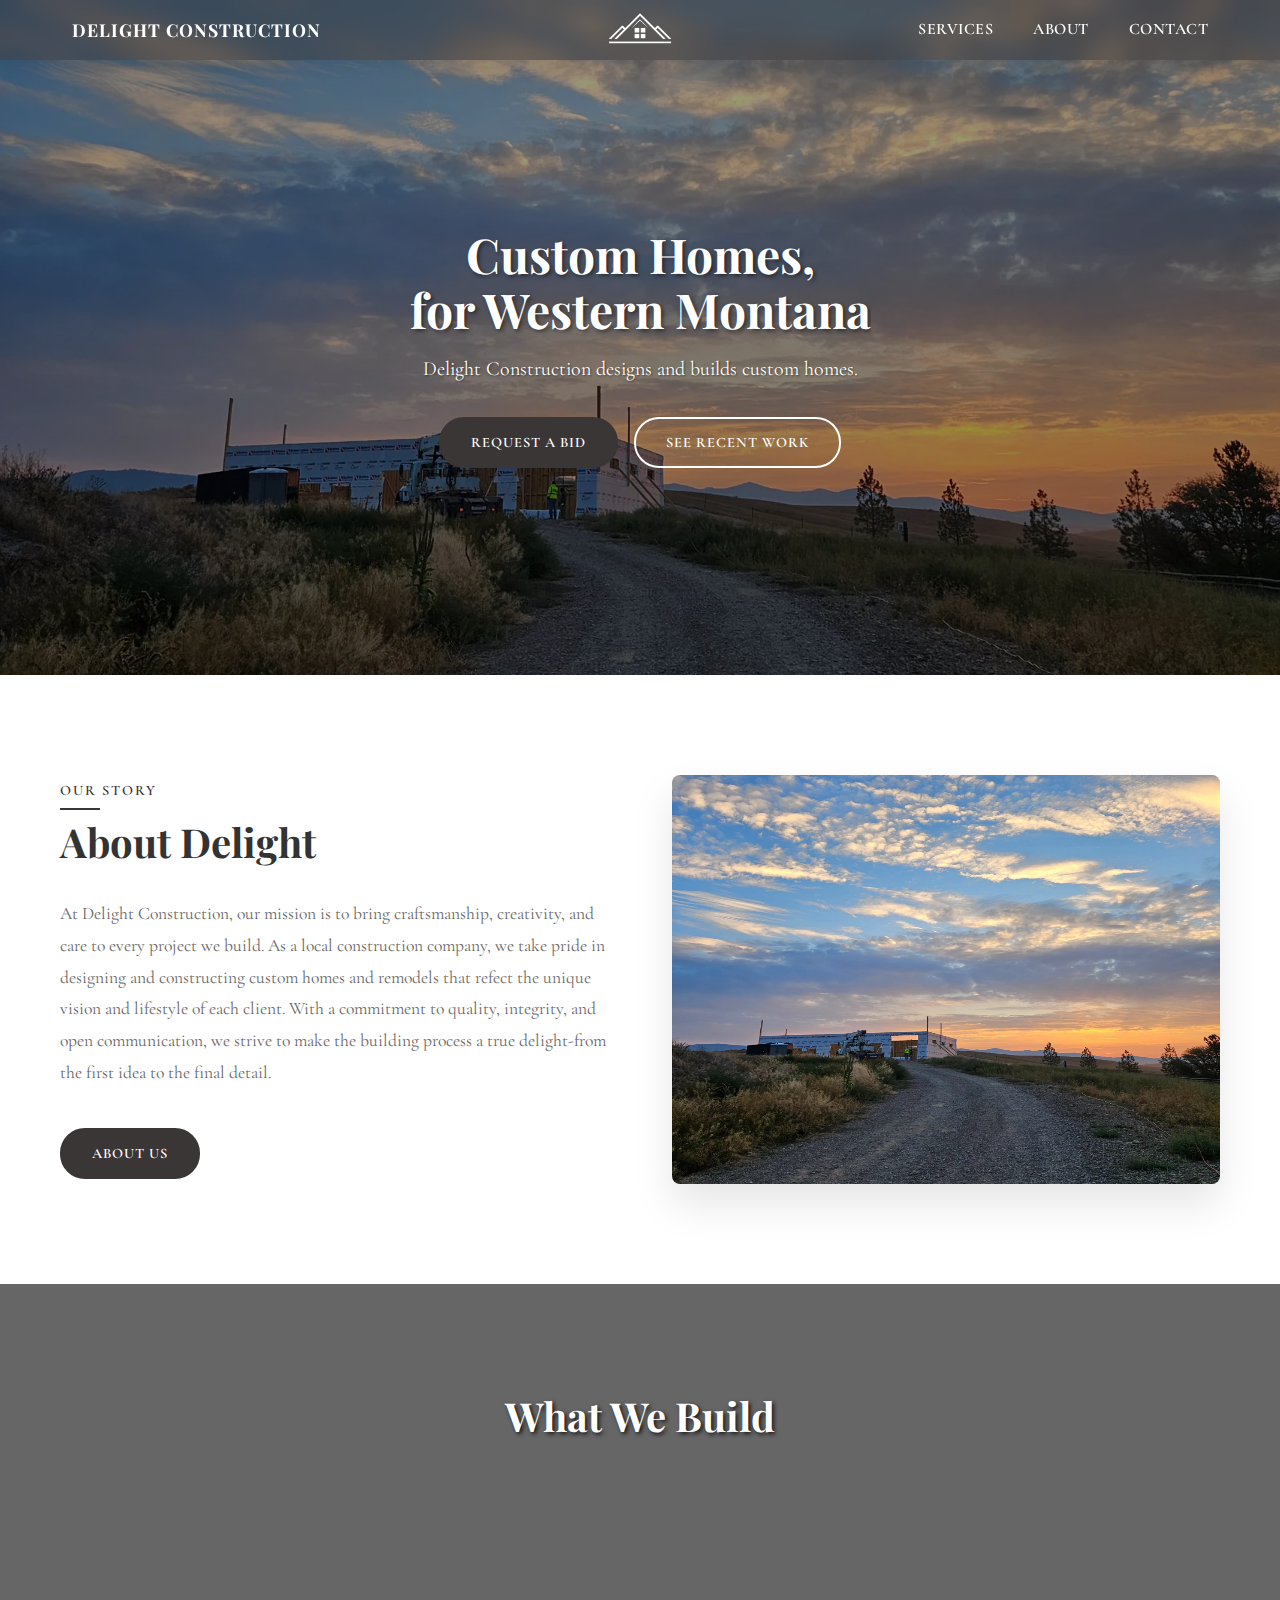
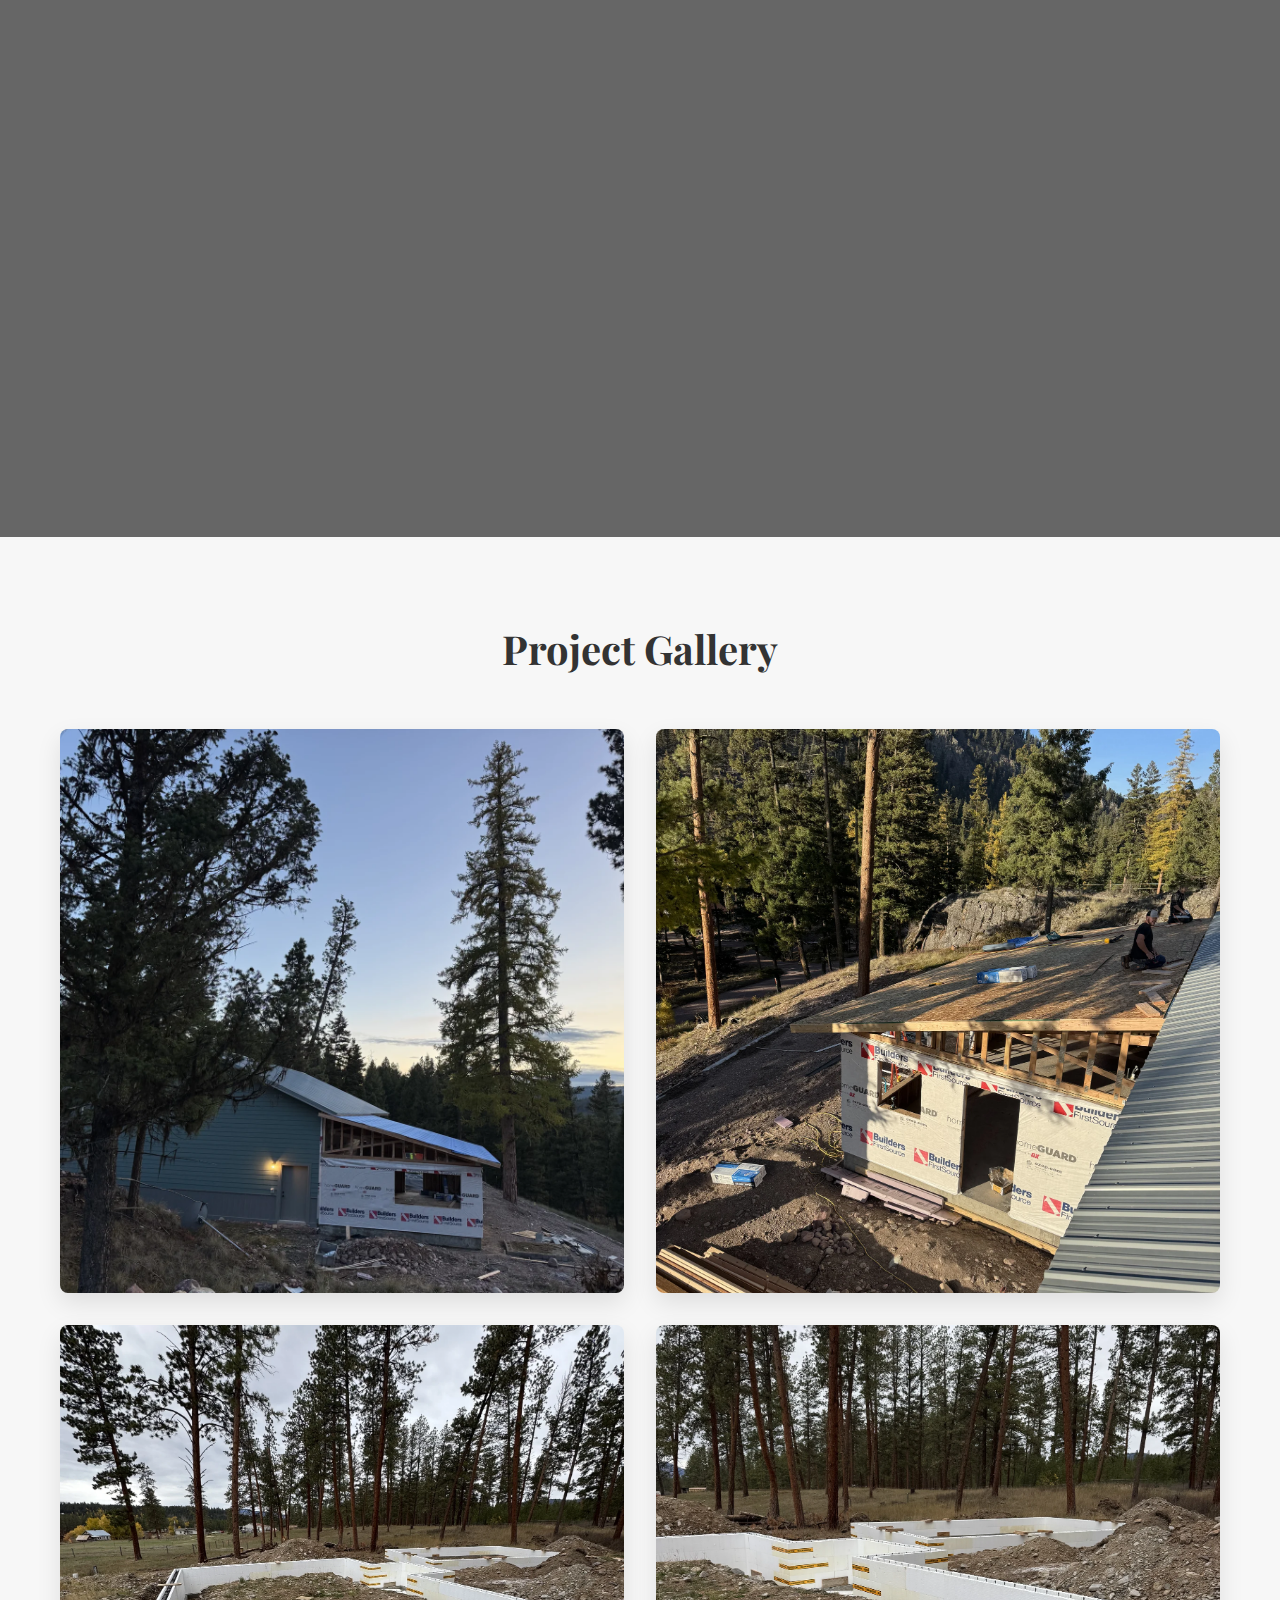
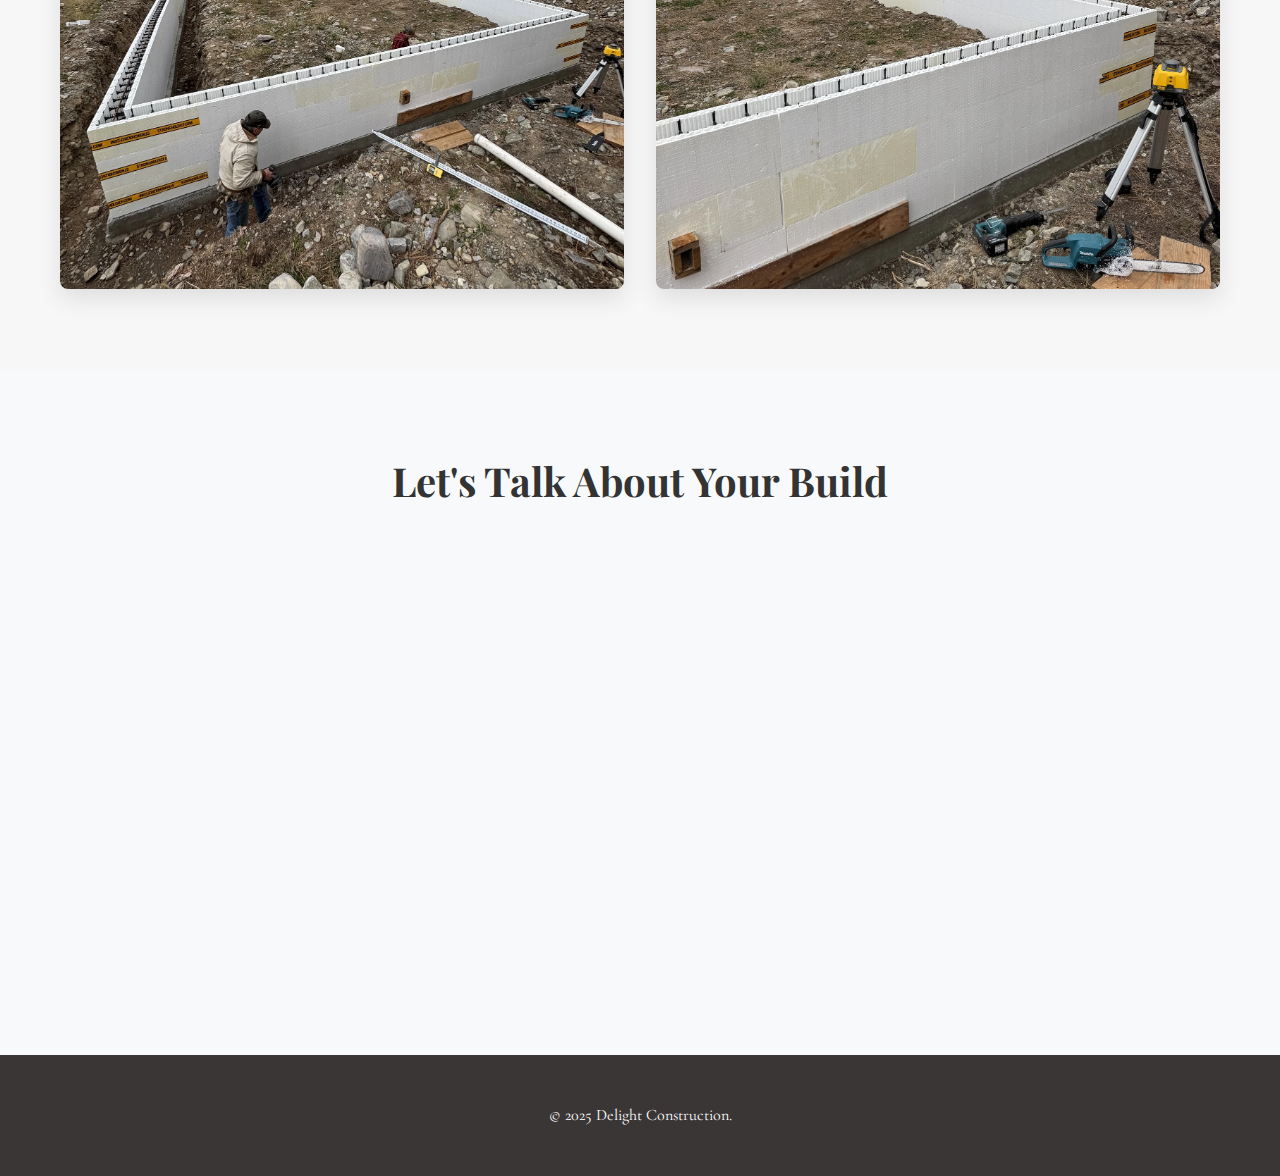
<file: index.html>
<!DOCTYPE html>
<html lang="en">
<head>
    <meta charset="UTF-8">
    <meta name="viewport" content="width=device-width, initial-scale=1.0">
    <title>Custom Home Builder in Missoula & Western Montana | Delight Construction</title>
    <meta name="description" content="Licensed, insured, and owner‑operated. We build custom homes and premium remodels in Missoula, Seeley Lake and Western MT. Request a bid today.">
    <link rel="stylesheet" href="styles.css">
    <link href="https://fonts.googleapis.com/css2?family=Playfair+Display:wght@400;500;600;700;800&family=Cormorant+Garamond:wght@300;400;500;600;700&display=swap" rel="stylesheet">
</head>
<body>
    <!-- Header -->
    <header class="header">
        <nav class="nav">
            <div class="nav-container">
                <div class="nav-left">
                    <span class="brand-text">Delight Construction</span>
                </div>
                <div class="logo">
                    <img src="images/DelightLogo.png" alt="Delight Construction Logo">
                </div>
                <ul class="nav-menu">
                    <li class="nav-item">
                        <a href="#services" class="nav-link">Services</a>
                    </li>
                    <li class="nav-item">
                        <a href="#about" class="nav-link">About</a>
                    </li>
                    <li class="nav-item">
                        <a href="#contact" class="nav-link">Contact</a>
                    </li>
                </ul>
                <div class="hamburger">
                    <span class="bar"></span>
                    <span class="bar"></span>
                    <span class="bar"></span>
                </div>
            </div>
        </nav>
    </header>

    <!-- Hero Section -->
    <section class="hero">
        <div class="hero-content">
            <h1 class="hero-title">Custom Homes,<br>for Western Montana</h1>
            <p class="hero-subtitle">Delight Construction designs and builds custom homes.</p>
            <div class="hero-buttons">
                <a href="#contact" class="btn btn-primary">Request a Bid</a>
                <a href="#services" class="btn btn-secondary">See Recent Work</a>
            </div>
        </div>
    </section>

    <!-- About Section -->
    <section id="about" class="about">
        <div class="container">
            <div class="about-content">
                <div class="about-text">
                    <span class="section-subtitle">OUR STORY</span>
                    <h2 class="section-title">About Delight</h2>
                    <p>At Delight Construction, our mission is to bring craftsmanship, creativity, and care to every project we build. As a local construction company, we take pride in designing and constructing custom homes and remodels that refect the unique vision and lifestyle of each client. With a commitment to quality, integrity, and open communication, we strive to make the building process a true delight-from the first idea to the final detail.</p>
                    <a href="#contact" class="btn btn-primary">ABOUT US</a>
                </div>
        <div class="about-image">
            <picture>
                <source type="image/webp" srcset="images/hero-bg-768.webp 768w, images/hero-bg-1280.webp 1280w, images/hero-bg-1920.webp 1920w" sizes="(max-width: 768px) 100vw, (max-width: 1280px) 50vw, 600px">
                <img src="images/DelightBG.JPG" alt="Delight Construction Interior" loading="lazy" />
            </picture>
        </div>
            </div>
        </div>
    </section>

    <!-- Services Section -->
    <section id="services" class="services">
        <div class="container">
            <h2 class="section-title">What We Build</h2>
            <div class="services-grid">
                <div class="service-card">
                    <div class="service-header">
                        <span class="service-subtitle">Custom Homes</span>
                        <h3>MONTANA-READY BUILDS</h3>
                    </div>
                    <div class="service-content">
                        <p>From design to delivery, we build custom homes tailored to Montana's climate and your lifestyle. Licensed, insured, and owner-operated with transparent bids and schedule discipline for your peace of mind.</p>
                    </div>
                    <a href="#about" class="btn btn-dark">LEARN MORE</a>
                </div>
                <div class="service-card">
                    <div class="service-header">
                        <span class="service-subtitle">Premium Remodels</span>
                        <h3>LUXURY RENOVATIONS</h3>
                    </div>
                    <div class="service-content">
                        <p>Transform your existing home with our premium remodeling services. From kitchens and baths to whole-home renovations, we deliver high-end craftsmanship that enhances both beauty and functionality.</p>
                    </div>
                    <a href="#contact" class="btn btn-dark">LEARN MORE</a>
                </div>
                <div class="service-card">
                    <div class="service-header">
                        <span class="service-subtitle">Our Process</span>
                        <h3>PLAN → BUILD → DELIVER</h3>
                    </div>
                    <div class="service-content">
                        <p>From plan review to final walkthrough, we keep your project clear, documented, and on schedule. Owner onsite from foundation to finish ensures quality and accountability every step of the way.</p>
                    </div>
                    <a href="#contact" class="btn btn-dark">LEARN MORE</a>
                </div>
            </div>
        </div>
    </section>

    <!-- Gallery Section -->
    <section id="gallery" class="gallery">
        <div class="container">
            <h2 class="section-title">Project Gallery</h2>
            <div class="gallery-grid">
                <figure class="gallery-item">
                    <img src="images/gallery-2.webp" alt="Project Gallery 1" loading="lazy" />
                </figure>
                <figure class="gallery-item">
                    <img src="images/gallery-3.webp" alt="Project Gallery 2" loading="lazy" />
                </figure>
                <figure class="gallery-item">
                    <img src="images/gallery-4.webp" alt="Project Gallery 3" loading="lazy" />
                </figure>
                <figure class="gallery-item">
                    <img src="images/gallery-5.webp" alt="Project Gallery 4" loading="lazy" />
                </figure>
            </div>
        </div>
    </section>

    <!-- Contact Section -->
    <section id="contact" class="contact">
        <div class="container">
            <h2 class="section-title">Let's Talk About Your Build</h2>
            <div class="contact-content">
                <div class="contact-info">
                    <h3>Ready to Start Your Project?</h3>
                    <p>Contact us today for a site walk and detailed proposal. Licensed, insured, and ready to bring your Montana custom home vision to life.</p>
                    <div class="contact-details">
                        <div class="contact-item">
                            <strong>📞 Phone:</strong>
                            <span>(406) 317-3855</span>
                        </div>
                        <div class="contact-item">
                            <strong>✉️ Email:</strong>
                            <span>DelightConstructionllc@yahoo.com</span>
                        </div>
                        <!--
                        <div class="contact-item">
                            <strong>📍 Address:</strong>
                            <span>123 Construction Ave, Missoula, MT 59801</span>
                        </div>
                    -->
                    </div>
                </div>
                <form class="contact-form">
                    <div class="form-group">
                        <input type="text" name="name" placeholder="Your Name" required>
                    </div>
                    <div class="form-group">
                        <input type="email" name="email" placeholder="Your Email" required>
                    </div>
                    <div class="form-group">
                        <input type="tel" name="phone" placeholder="Your Phone">
                    </div>
                    <div class="form-group">
                        <textarea name="message" placeholder="Tell us about your project" rows="5" required></textarea>
                    </div>
                    <button type="submit" class="btn btn-primary">Request a Bid</button>
                </form>
            </div>
        </div>
    </section>

    <!-- Footer -->
    <footer class="footer">
        <div class="container">
            <p>&copy; 2025 Delight Construction.</p>
        </div>
    </footer>

    <script src="script.js"></script>
</body>
</html>
</file>
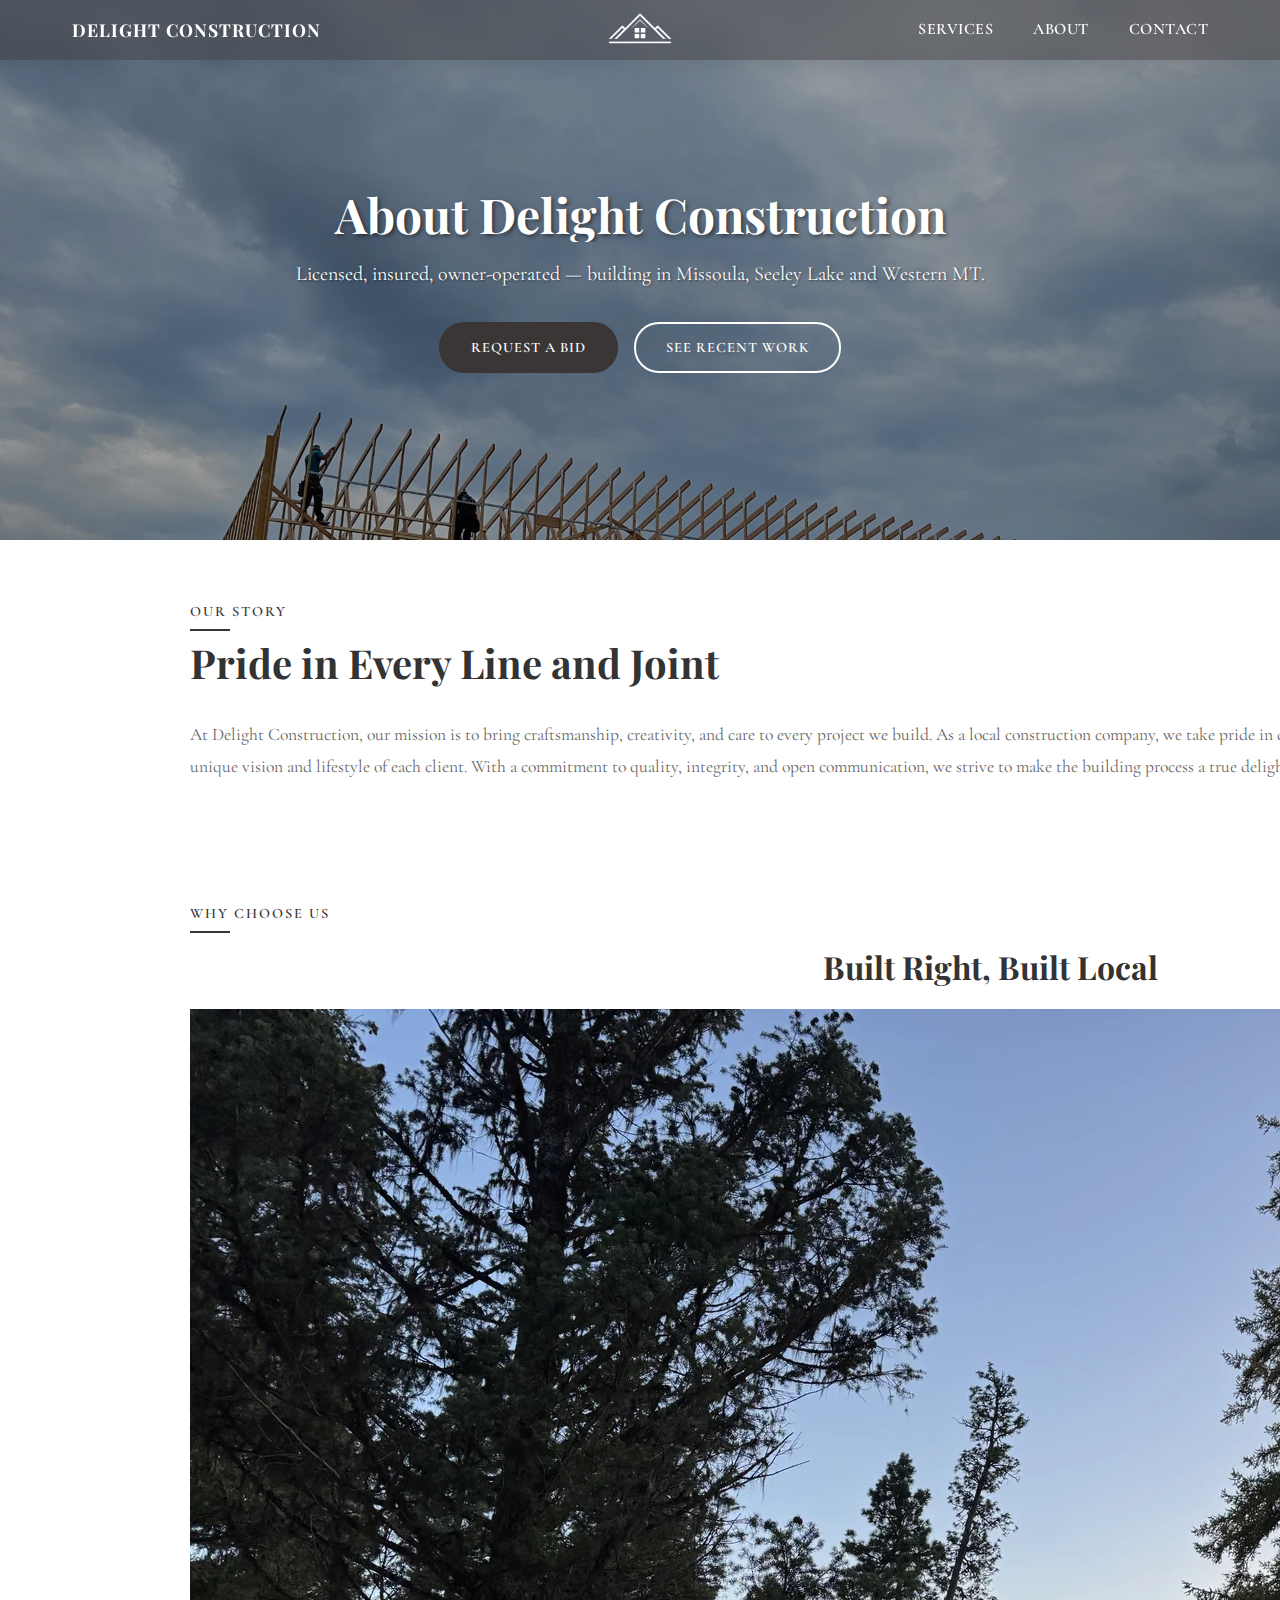
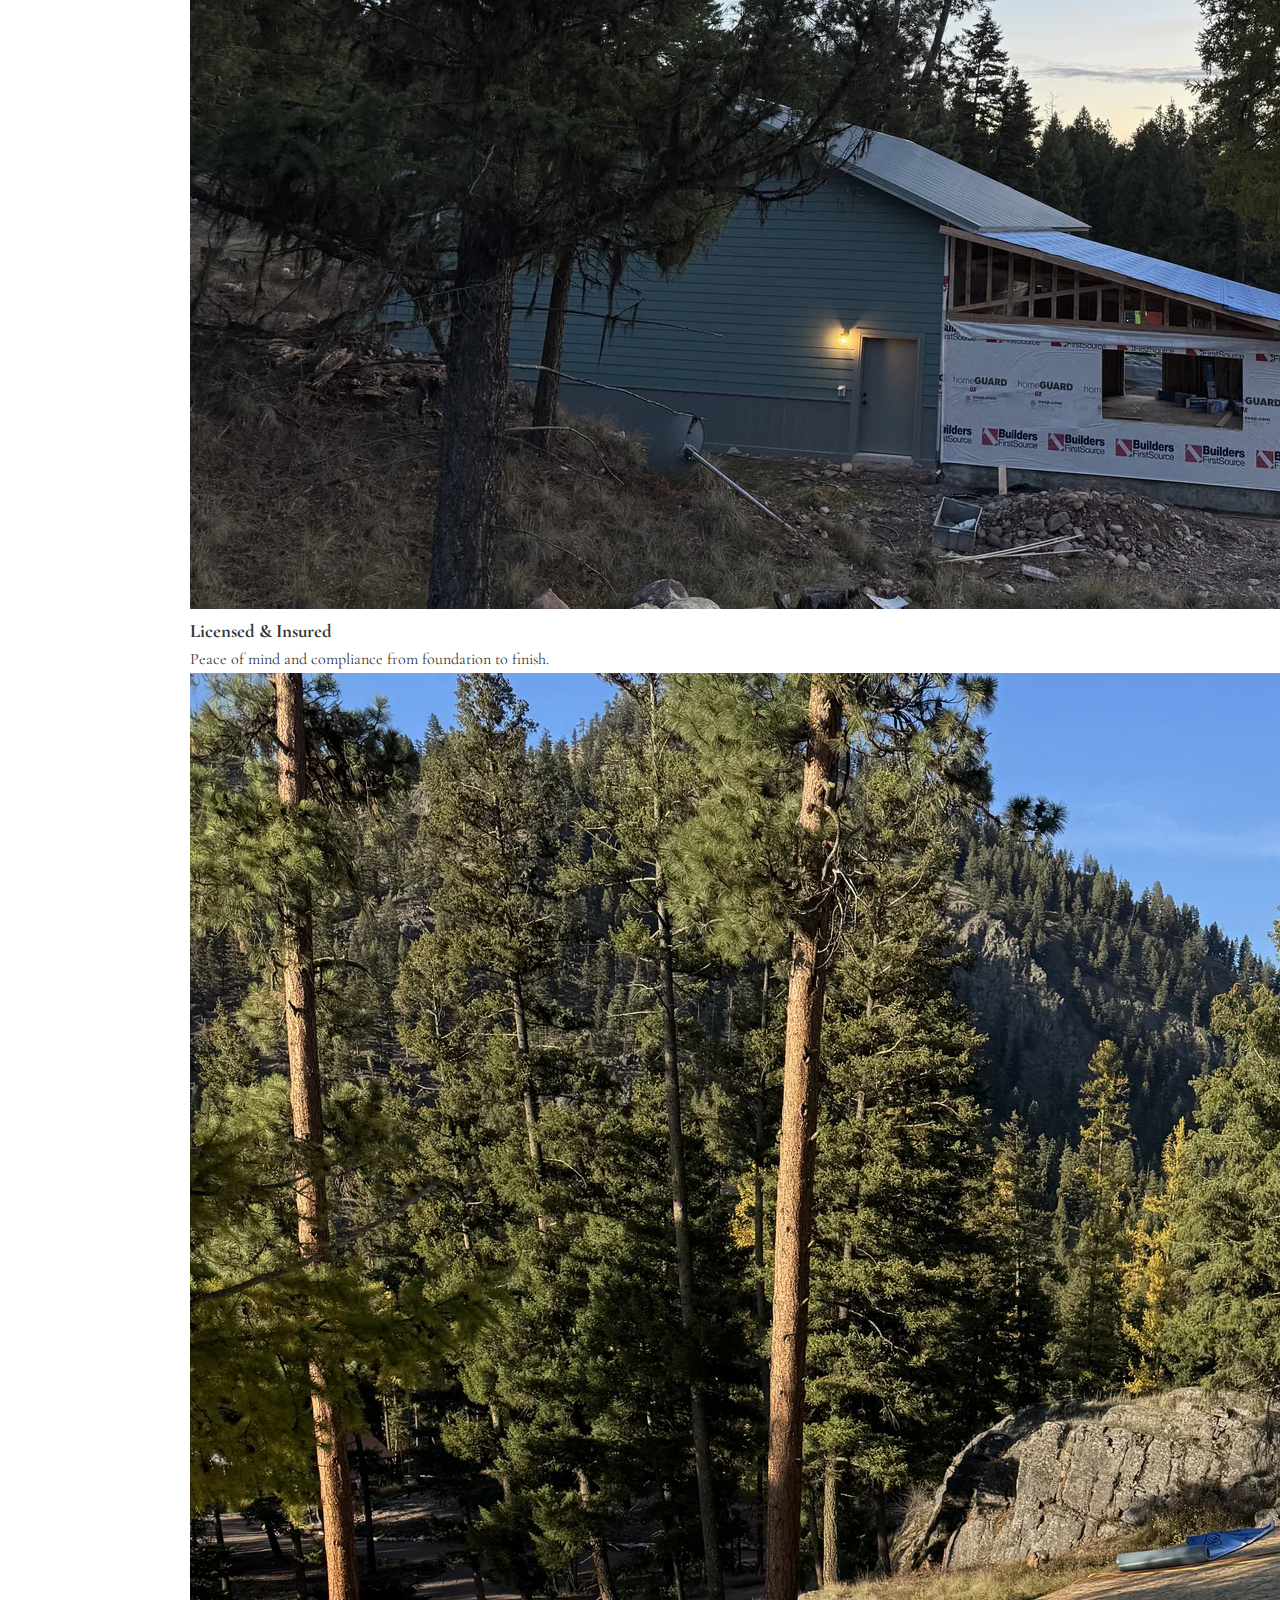
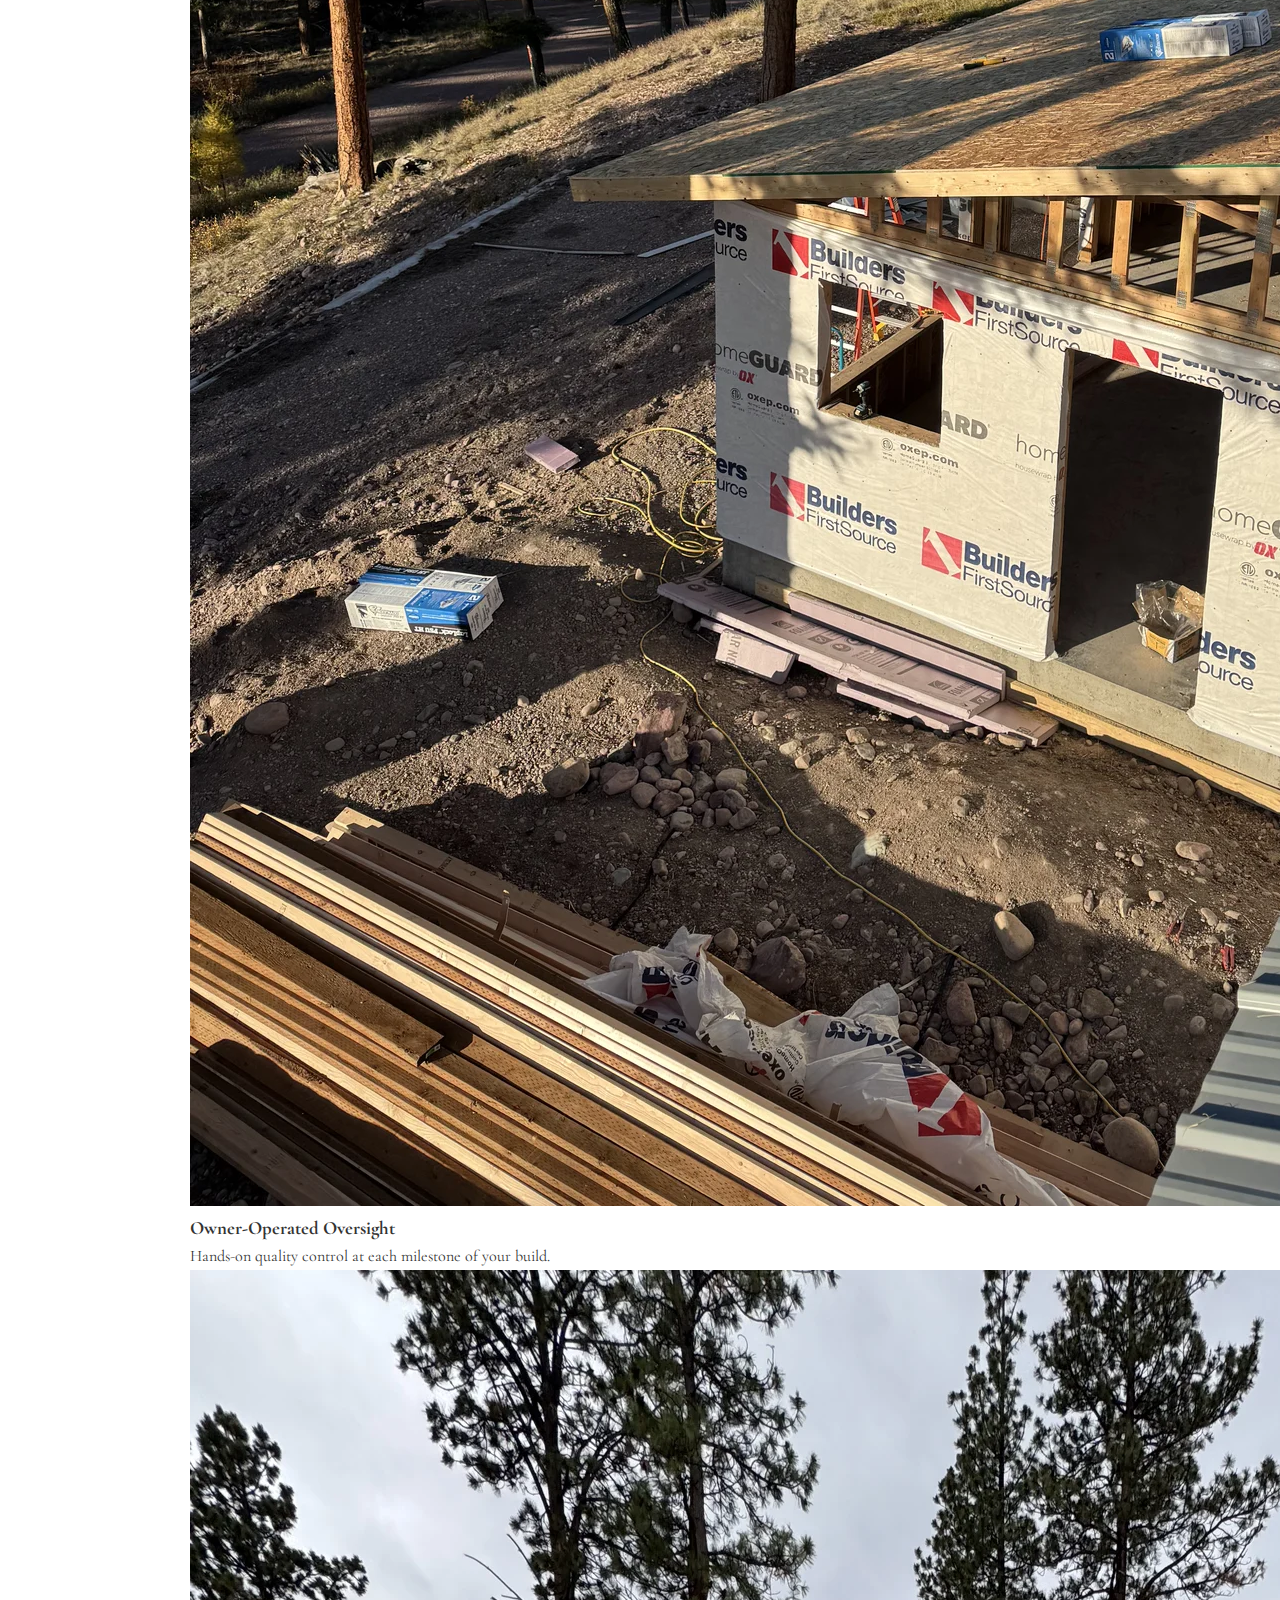
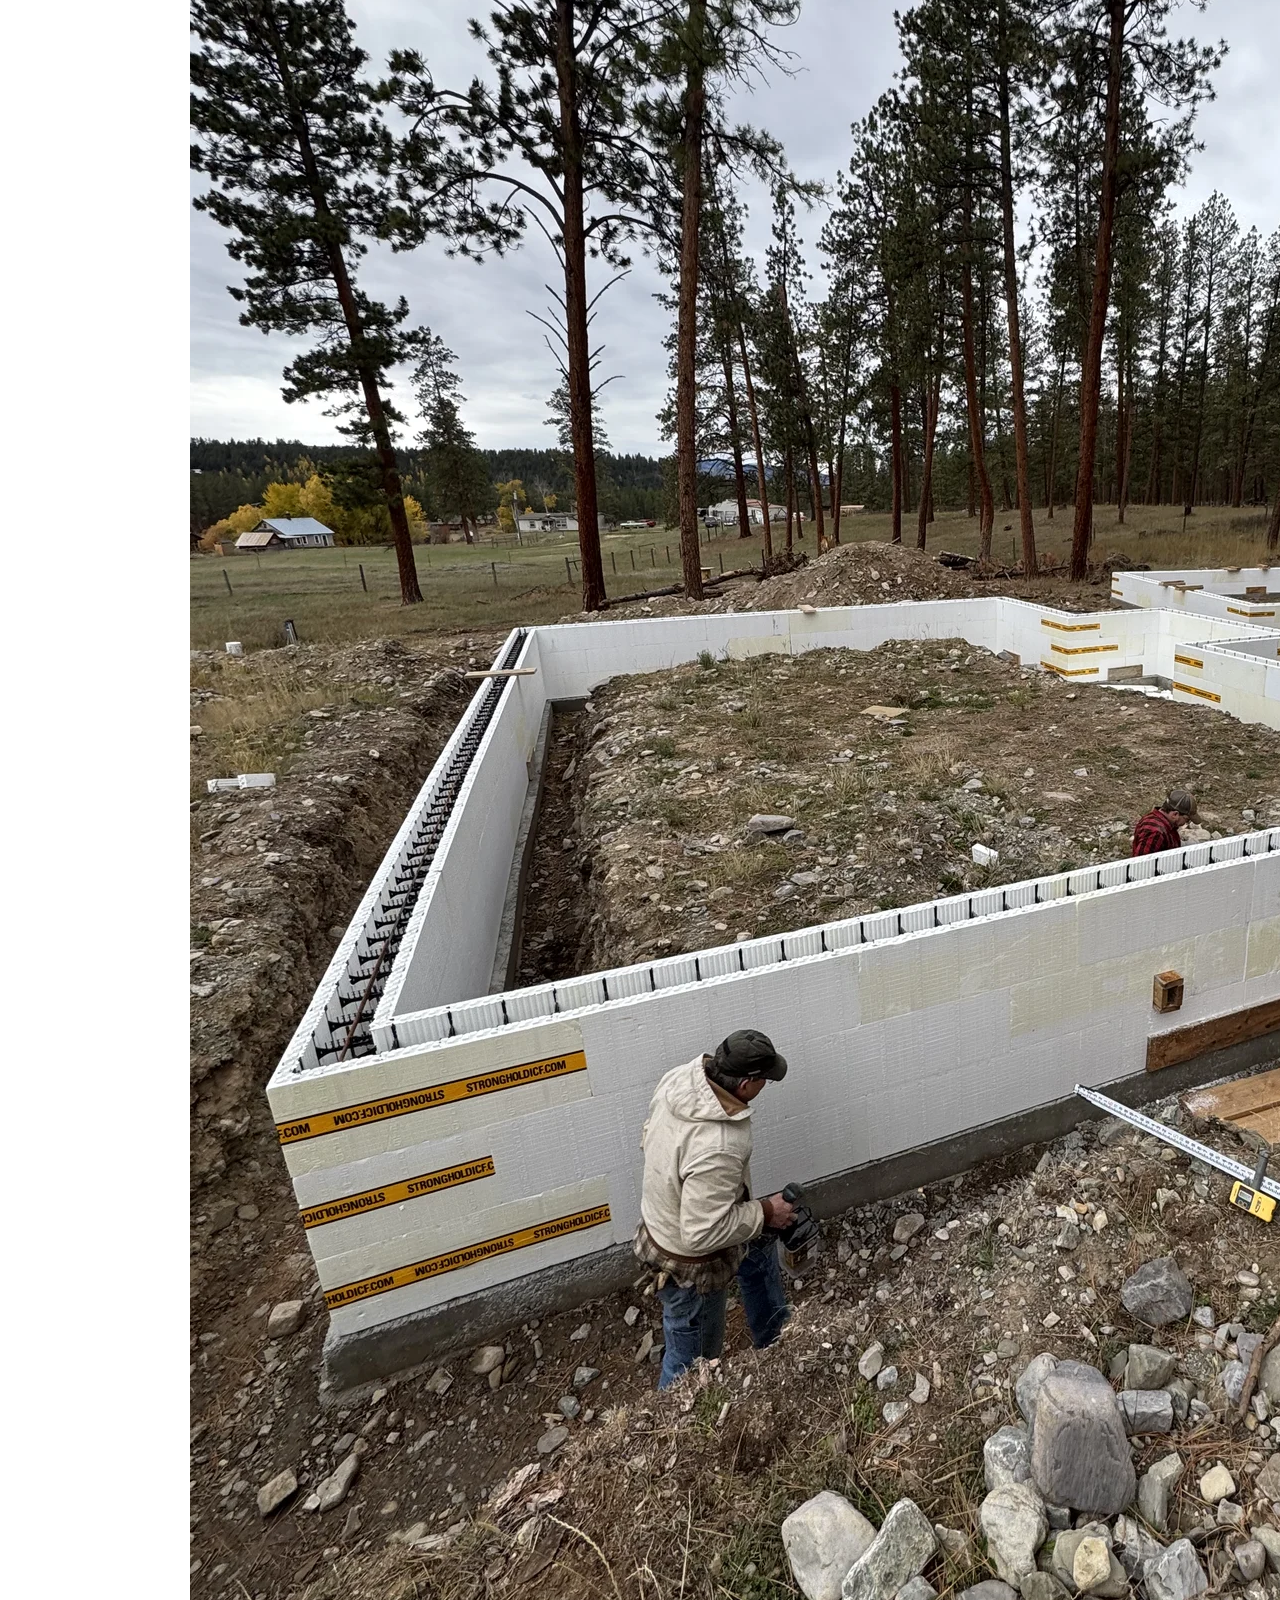
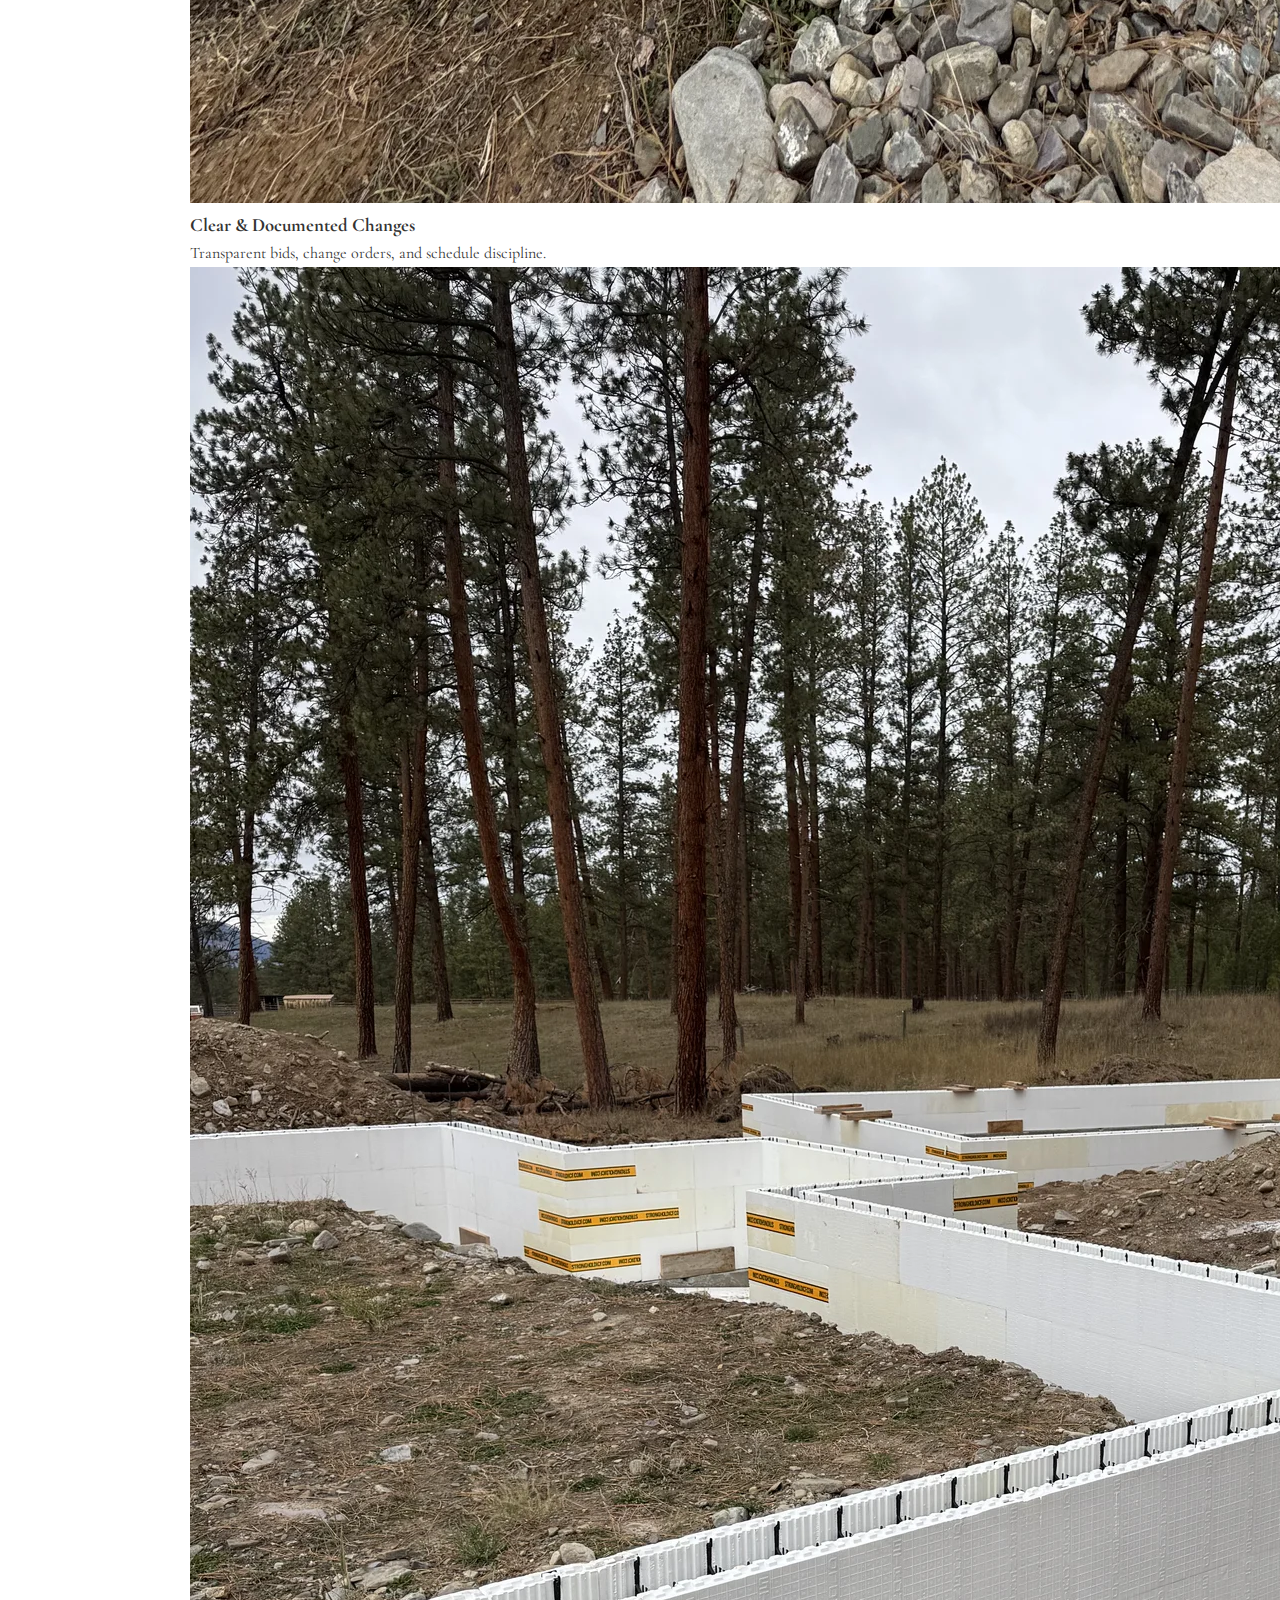
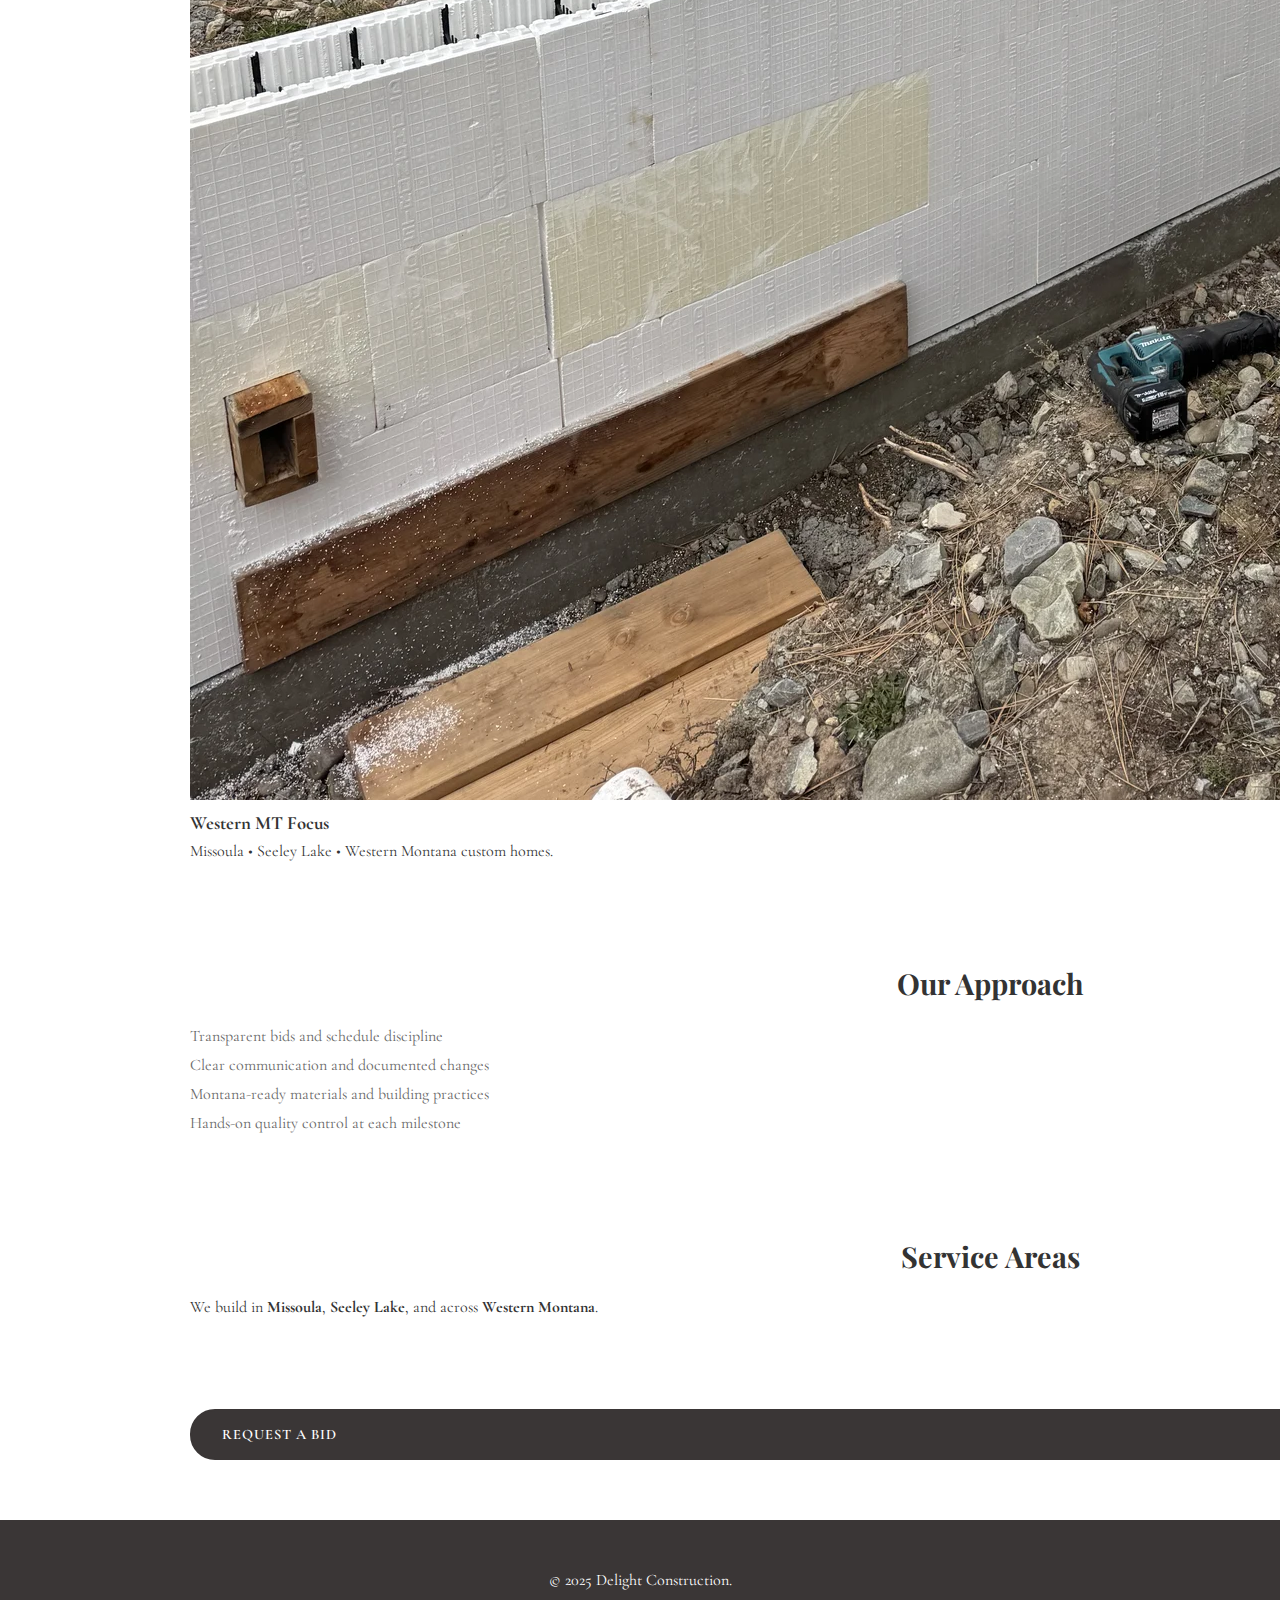
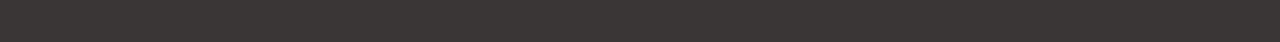
<file: about.html>
<!DOCTYPE html>
<html lang="en">
<head>
    <meta charset="UTF-8">
    <meta name="viewport" content="width=device-width, initial-scale=1.0">
    <title>About Delight Construction | Missoula Custom Home Builder</title>
    <meta name="description" content="Owner‑operated, licensed and insured. Building custom homes and premium remodels in Missoula, Seeley Lake and Western MT. Learn our story and approach.">
    <link rel="stylesheet" href="styles.css">
    <link href="https://fonts.googleapis.com/css2?family=Playfair+Display:wght@400;500;600;700;800&family=Cormorant+Garamond:wght@300;400;500;600;700&display=swap" rel="stylesheet">
</head>
<body>
    <header class="header">
        <nav class="nav">
            <div class="nav-container">
                <div class="nav-left">
                    <span class="brand-text">Delight Construction</span>
                </div>
                <a class="logo" href="index.html">
                    <img src="images/DelightLogo.png" alt="Delight Construction Logo">
                </a>
                <ul class="nav-menu">
                    <li class="nav-item"><a href="custom-homes.html" class="nav-link">Services</a></li>
                    <li class="nav-item"><a href="about.html" class="nav-link">About</a></li>
                    <li class="nav-item"><a href="index.html#contact" class="nav-link">Contact</a></li>
                </ul>
                <div class="hamburger">
                    <span class="bar"></span>
                    <span class="bar"></span>
                    <span class="bar"></span>
                </div>
            </div>
        </nav>
    </header>

    <section class="hero" style="height:60vh;background-image:linear-gradient(rgba(0,0,0,0.35), rgba(0,0,0,0.35)), url('images/services-bg-1920.webp');background-position:center;">
        <div class="hero-content">
            <h1 class="hero-title">About Delight Construction</h1>
            <p class="hero-subtitle">Licensed, insured, owner‑operated — building in Missoula, Seeley Lake and Western MT.</p>
            <div class="hero-buttons">
                <a href="index.html#contact" class="btn btn-primary">Request a Bid</a>
                <a href="index.html#gallery" class="btn btn-secondary">See Recent Work</a>
            </div>
        </div>
    </section>

    <section class="about" style="padding:60px 0;">
        <div class="container">
            <div class="about-content" style="grid-template-columns: 1fr; max-width: 900px;">
                <div class="about-text">
                    <span class="section-subtitle">OUR STORY</span>
                    <h2 class="section-title">Pride in Every Line and Joint</h2>
                    <p>At Delight Construction, our mission is to bring craftsmanship, creativity, and care to every project we build. As a local construction company, we take pride in designing and constructing custom homes and remodels that reflect the unique vision and lifestyle of each client. With a commitment to quality, integrity, and open communication, we strive to make the building process a true delight — from the first idea to the final detail.</p>
                </div>

                <div class="why-choose" style="margin-top:2rem;">
                    <span class="section-subtitle">WHY CHOOSE US</span>
                    <h3 class="section-title" style="font-size:2rem; margin-bottom:1rem;">Built Right, Built Local</h3>
                    <div class="feature-cards">
                        <article class="feature-card">
                            <div class="feature-image">
                                <img src="images/gallery-2.webp" alt="Licensed and insured builder" loading="lazy">
                            </div>
                            <div class="feature-body">
                                <h3>Licensed & Insured</h3>
                                <p>Peace of mind and compliance from foundation to finish.</p>
                            </div>
                        </article>
                        <article class="feature-card">
                            <div class="feature-image">
                                <img src="images/gallery-3.webp" alt="Owner-operated oversight and quality control" loading="lazy">
                            </div>
                            <div class="feature-body">
                                <h3>Owner‑Operated Oversight</h3>
                                <p>Hands‑on quality control at each milestone of your build.</p>
                            </div>
                        </article>
                        <article class="feature-card">
                            <div class="feature-image">
                                <img src="images/gallery-4.webp" alt="Clear communication and documented changes" loading="lazy">
                            </div>
                            <div class="feature-body">
                                <h3>Clear & Documented Changes</h3>
                                <p>Transparent bids, change orders, and schedule discipline.</p>
                            </div>
                        </article>
                        <article class="feature-card">
                            <div class="feature-image">
                                <img src="images/gallery-5.webp" alt="Missoula, Seeley Lake and Western Montana focus" loading="lazy">
                            </div>
                            <div class="feature-body">
                                <h3>Western MT Focus</h3>
                                <p>Missoula • Seeley Lake • Western Montana custom homes.</p>
                            </div>
                        </article>
                    </div>
                </div>

                <div style="margin-top:2rem;">
                    <h3 class="section-title" style="font-size:1.8rem; margin-bottom:1rem;">Our Approach</h3>
                    <ul style="list-style: none; padding: 0; line-height:1.8; color:#666;">
                        <li>Transparent bids and schedule discipline</li>
                        <li>Clear communication and documented changes</li>
                        <li>Montana‑ready materials and building practices</li>
                        <li>Hands‑on quality control at each milestone</li>
                    </ul>
                </div>

                <div style="margin-top:2rem;">
                    <h3 class="section-title" style="font-size:1.8rem; margin-bottom:1rem;">Service Areas</h3>
                    <p>We build in <strong>Missoula</strong>, <strong>Seeley Lake</strong>, and across <strong>Western Montana</strong>.</p>
                </div>

                <a href="index.html#contact" class="btn btn-primary" style="margin-top:1.5rem;">Request a Bid</a>
            </div>
        </div>
    </section>

    <footer class="footer">
        <div class="container">
            <p>&copy; 2025 Delight Construction.</p>
        </div>
    </footer>

    <script src="script.js"></script>

    <!-- Organization / LocalBusiness Schema -->
    <script type="application/ld+json">
    {
      "@context": "https://schema.org",
      "@type": "LocalBusiness",
      "name": "Delight Construction",
      "url": "",
      "telephone": "+1-406-317-3855",
      "address": {
        "@type": "PostalAddress",
        "addressLocality": "Missoula",
        "addressRegion": "MT",
        "addressCountry": "US"
      },
      "areaServed": ["Missoula MT", "Seeley Lake MT", "Western Montana"],
      "priceRange": "$$$$"
    }
    </script>
</body>
</html>
</file>
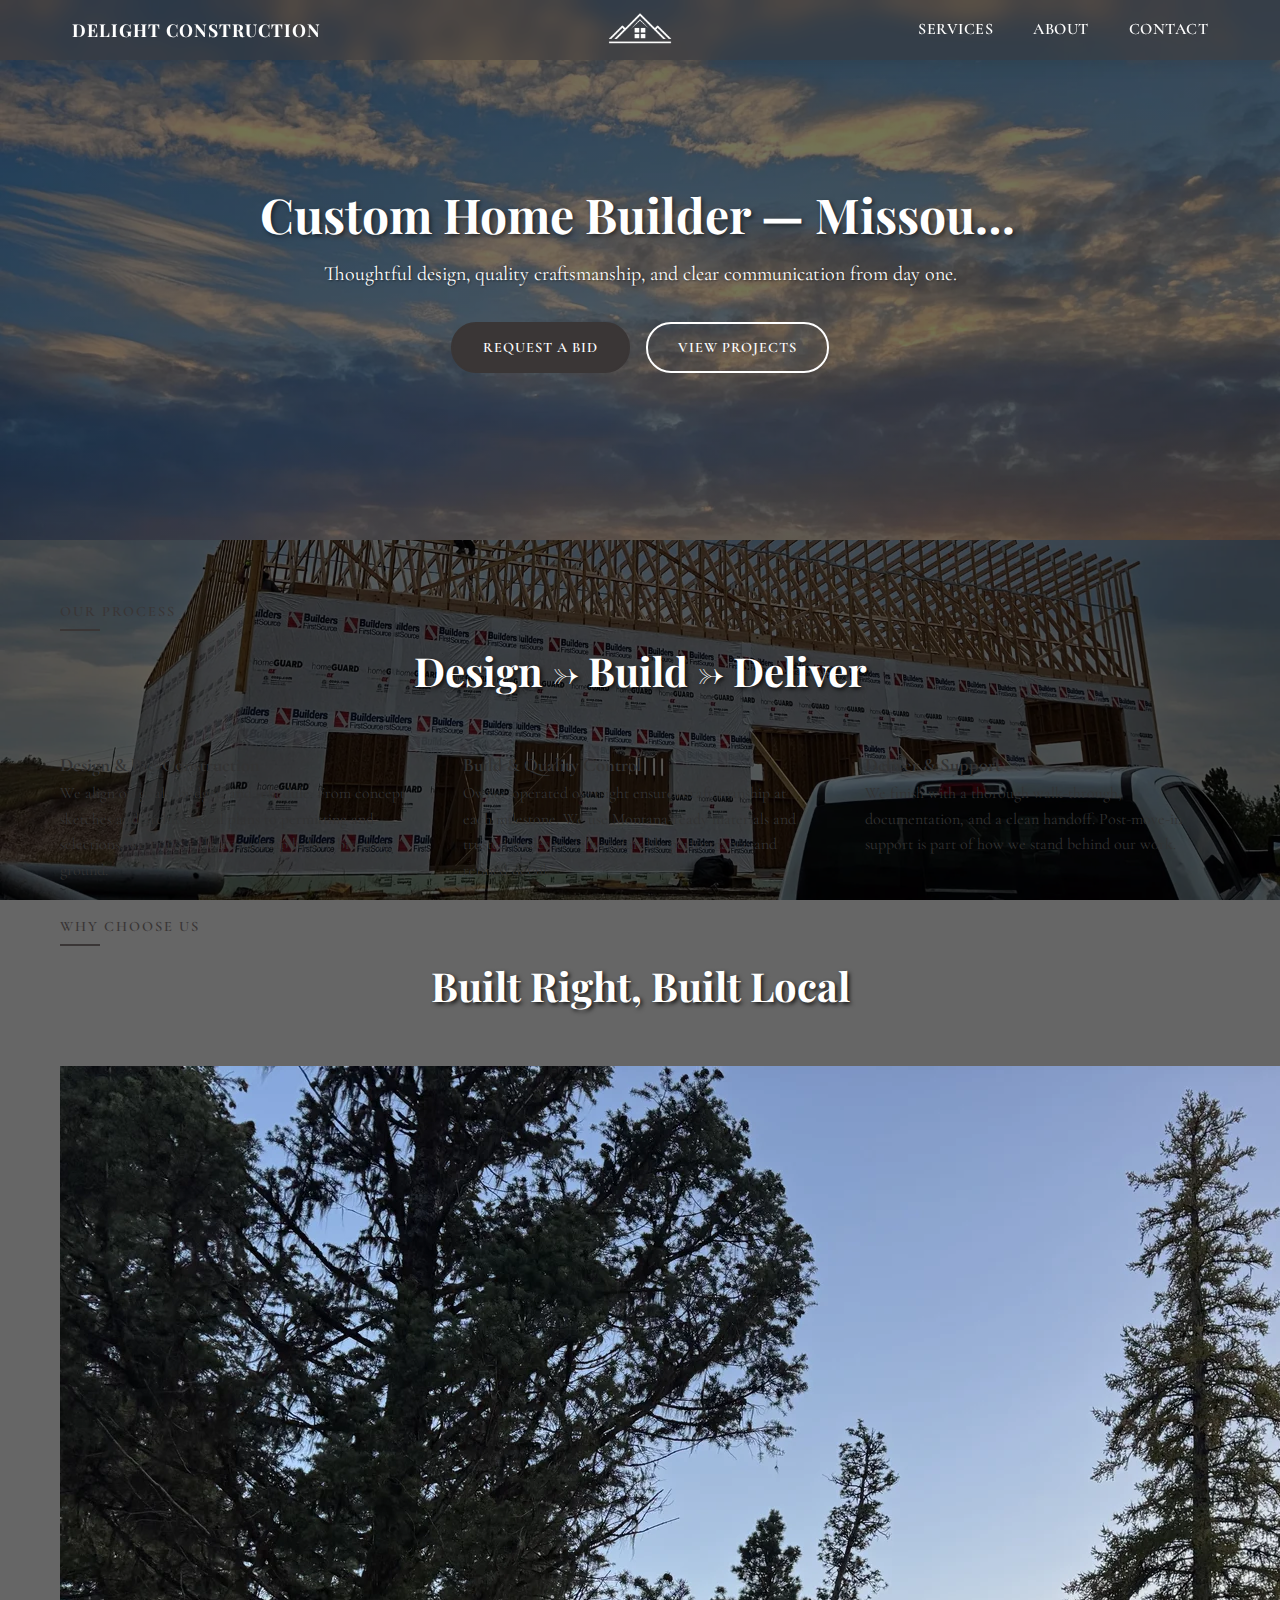
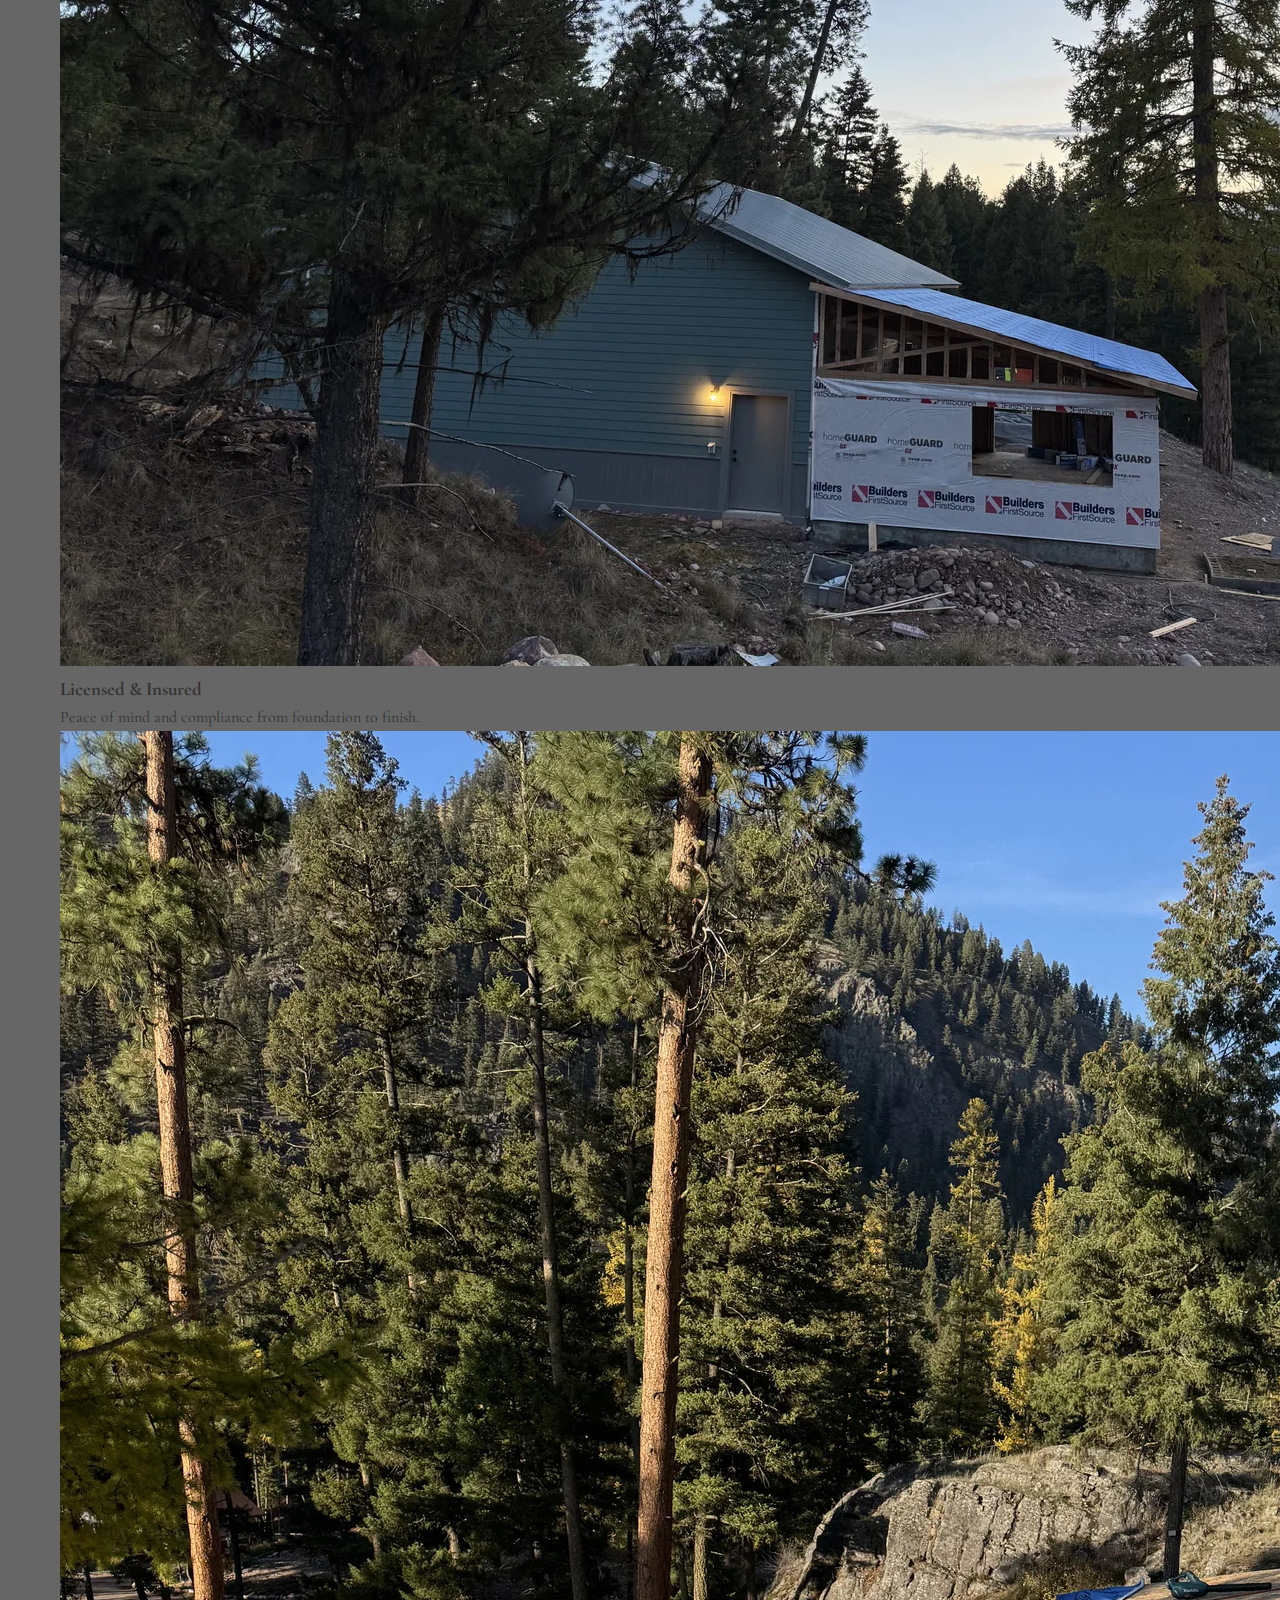
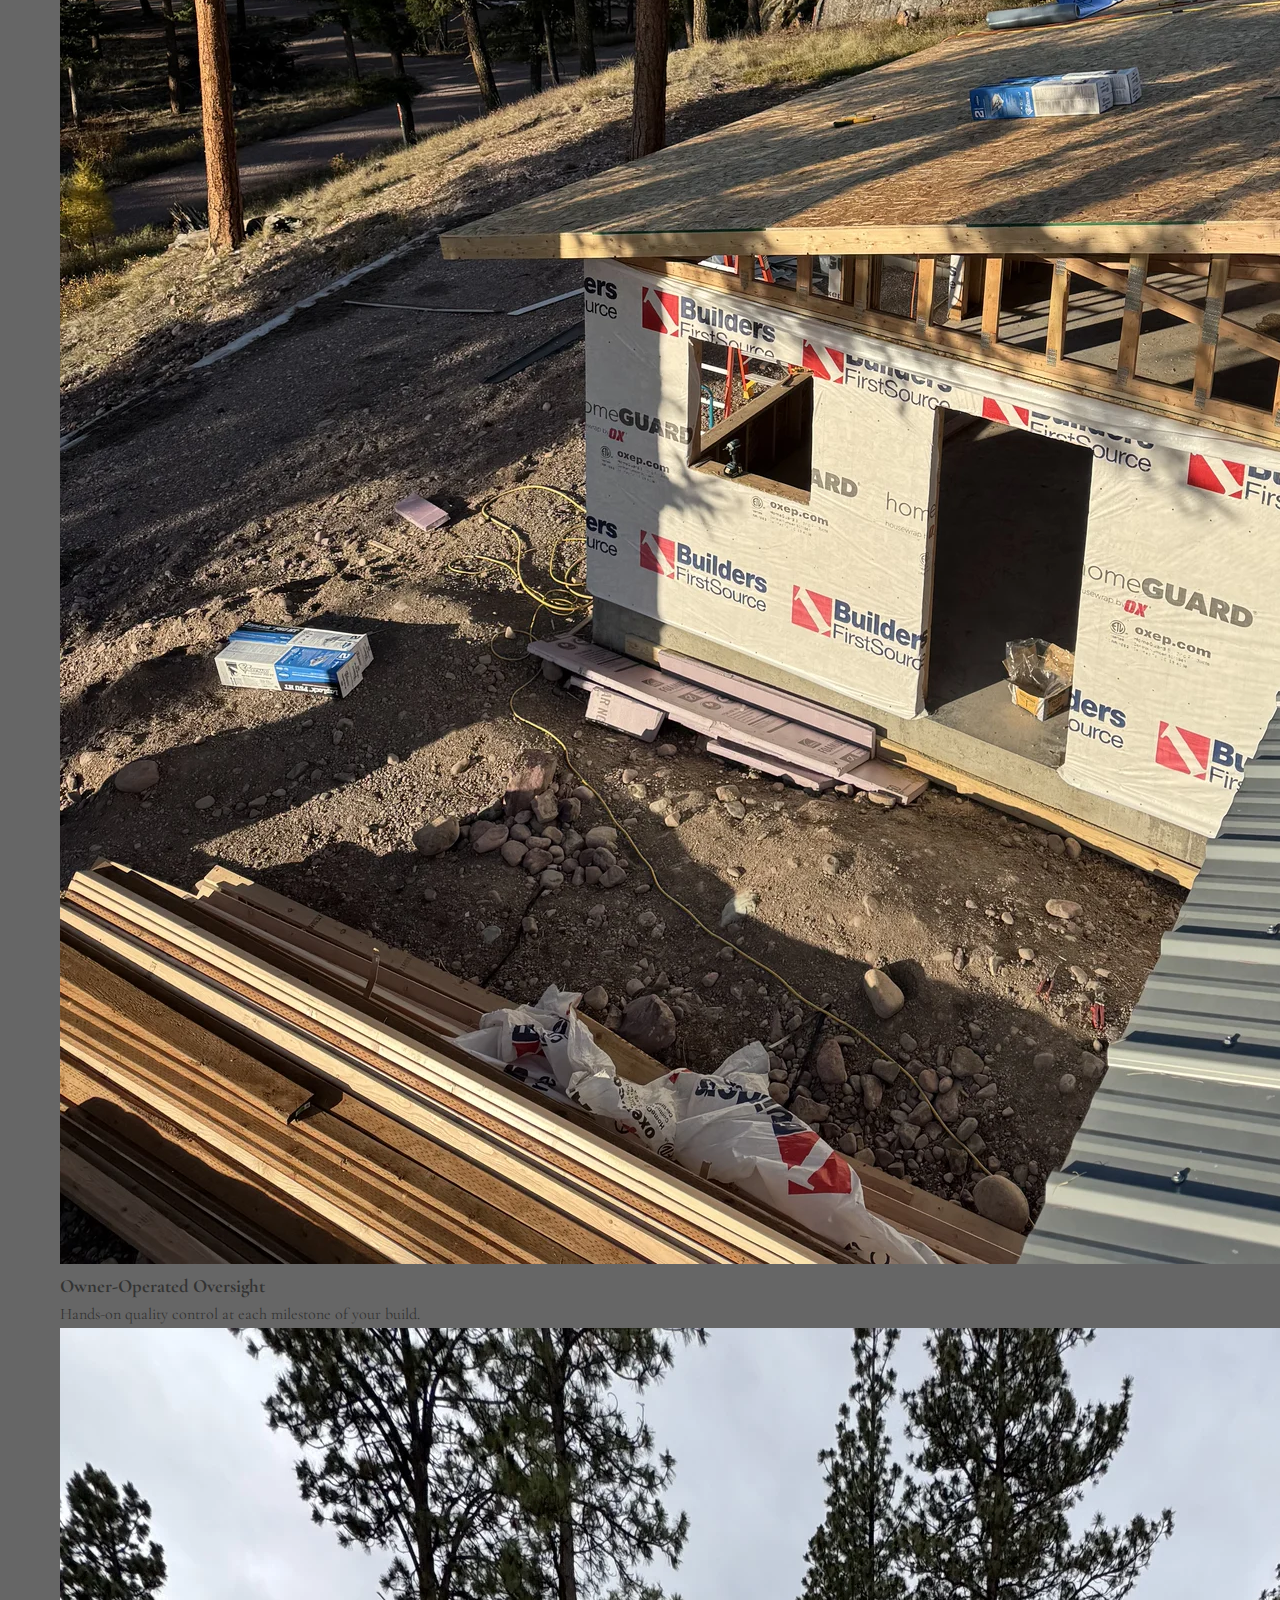
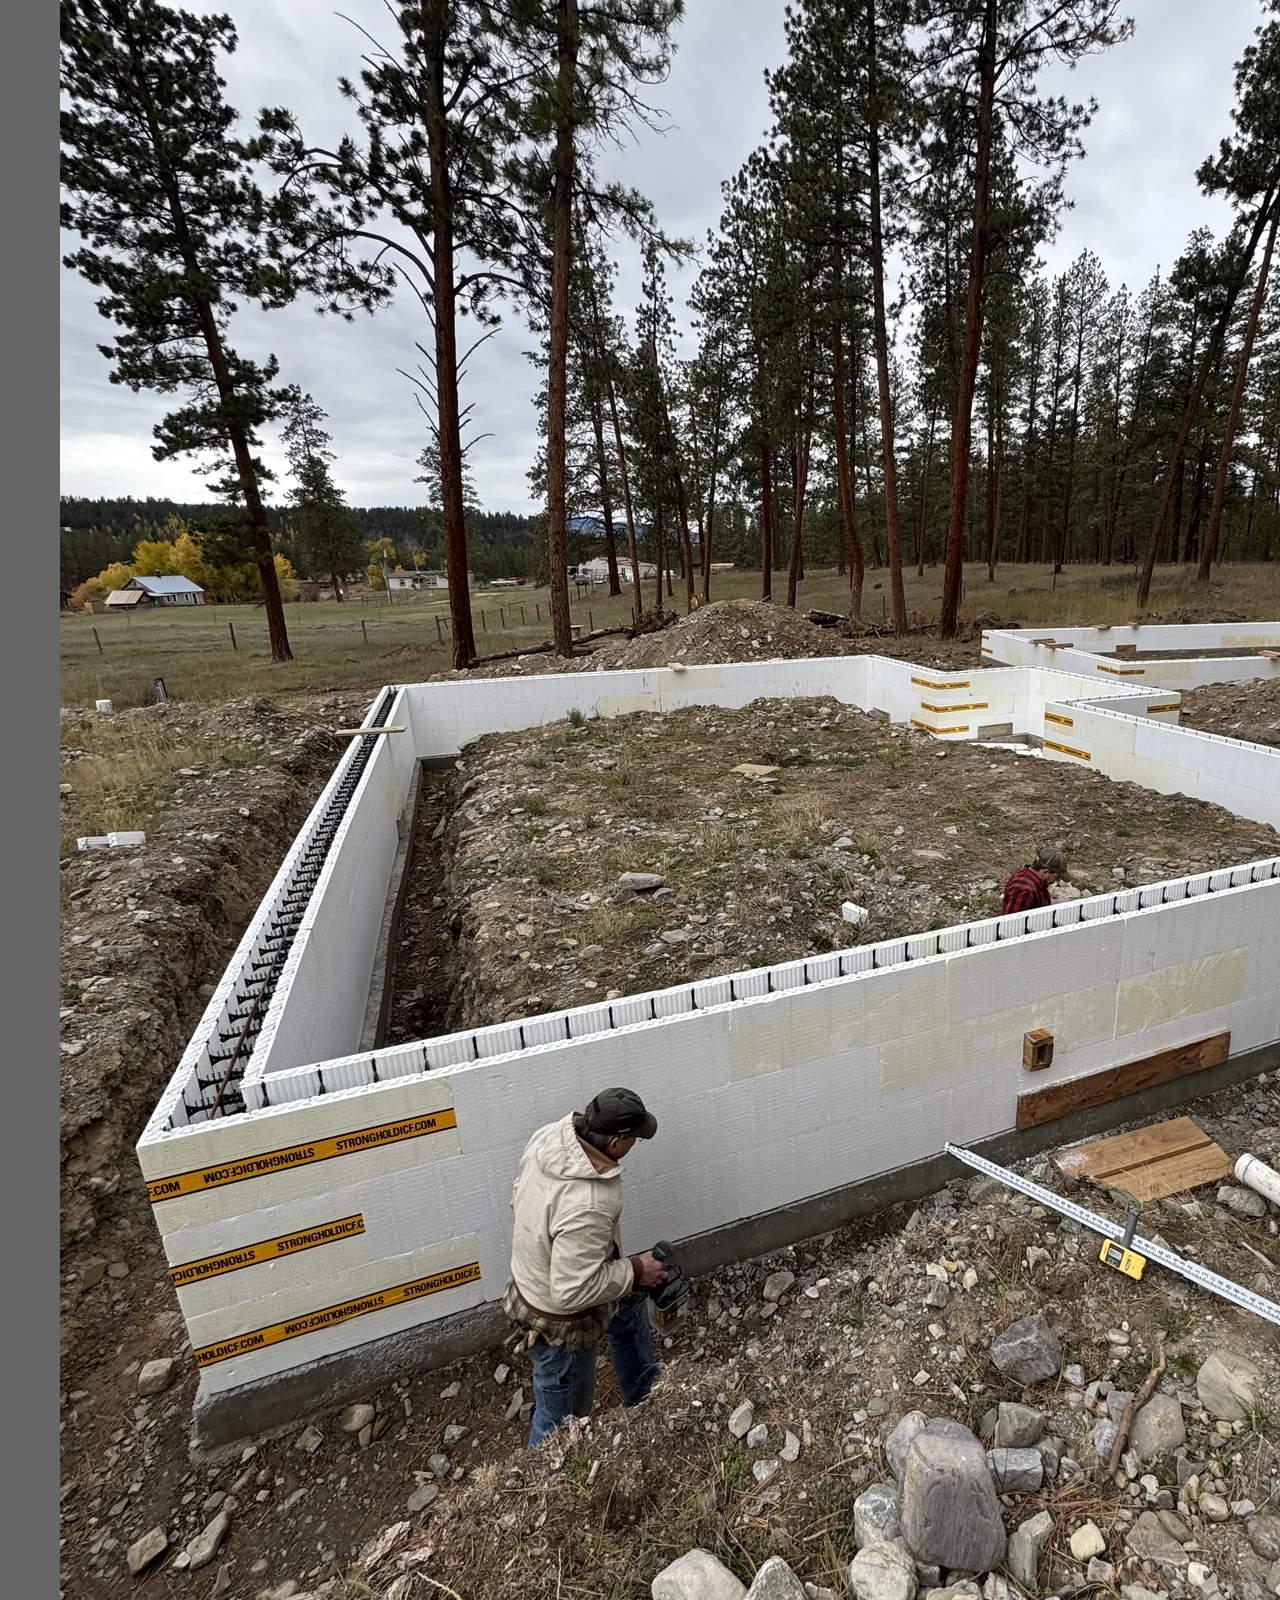
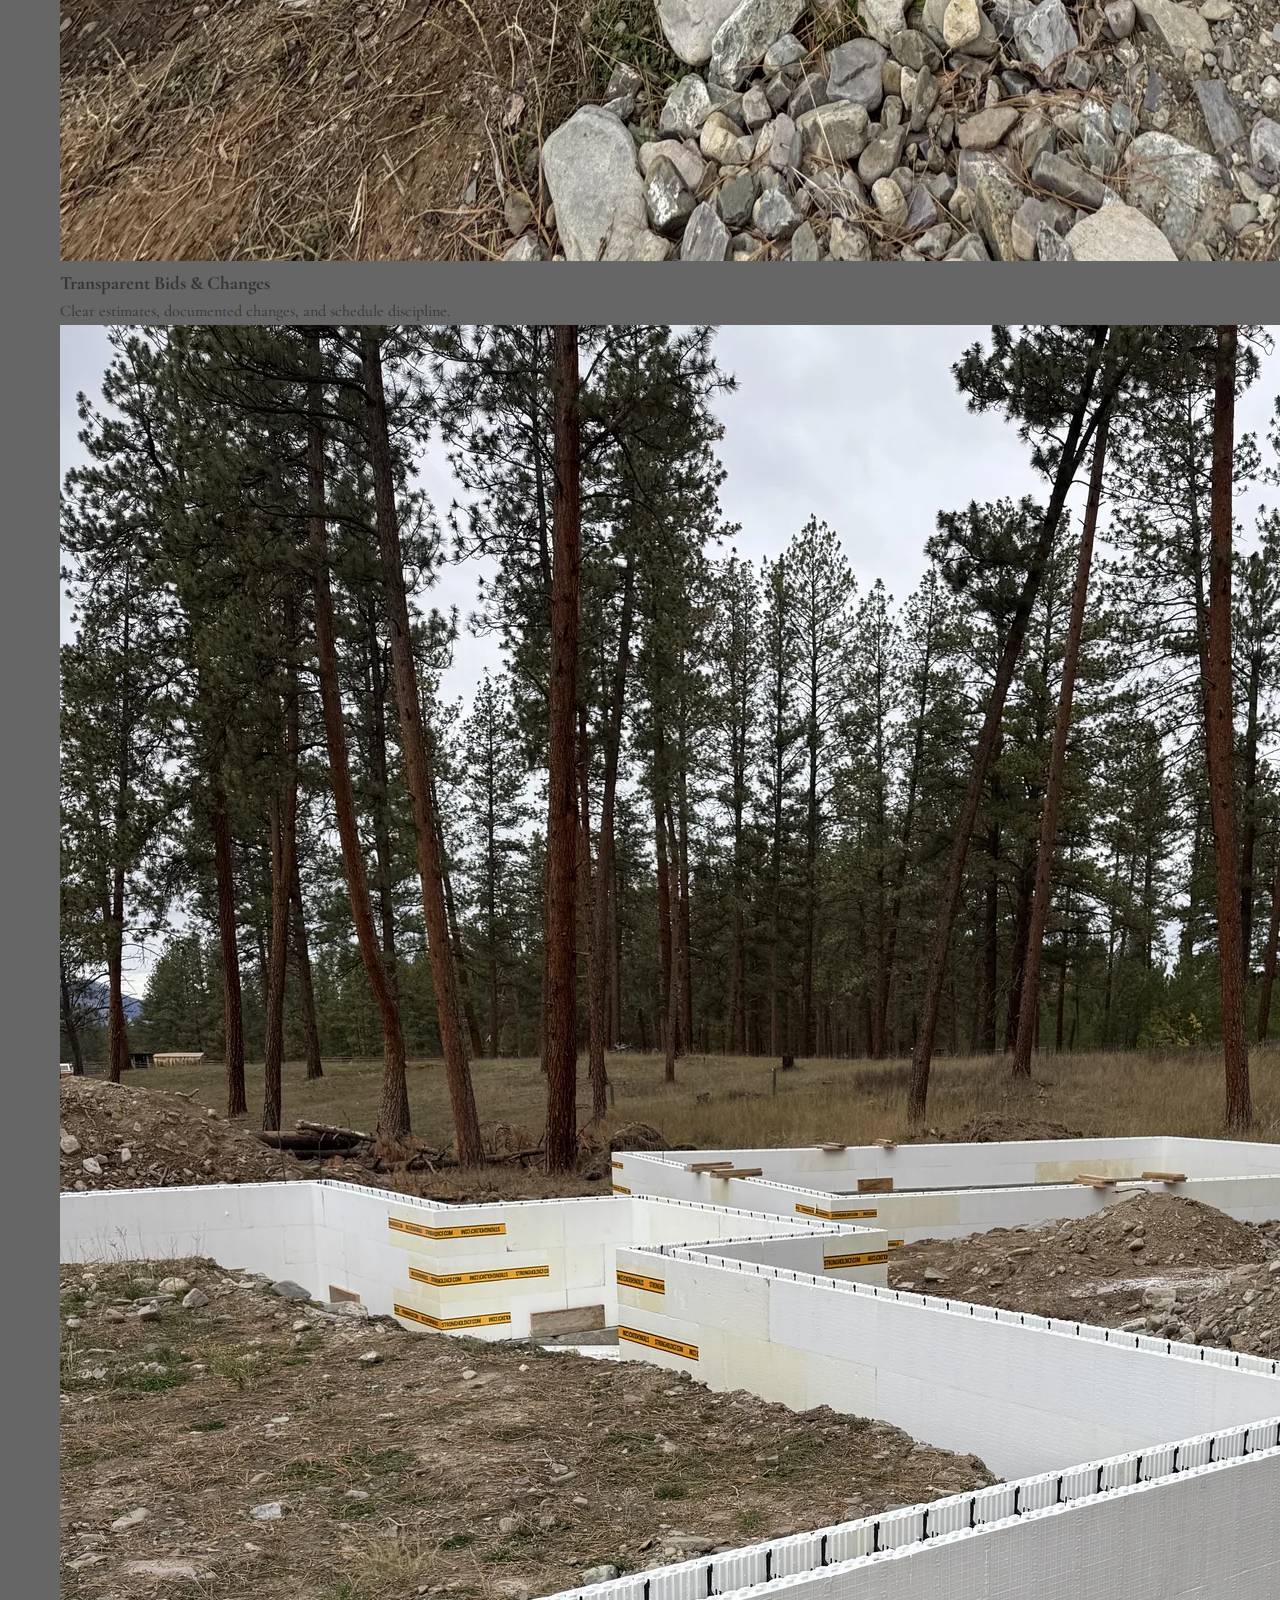
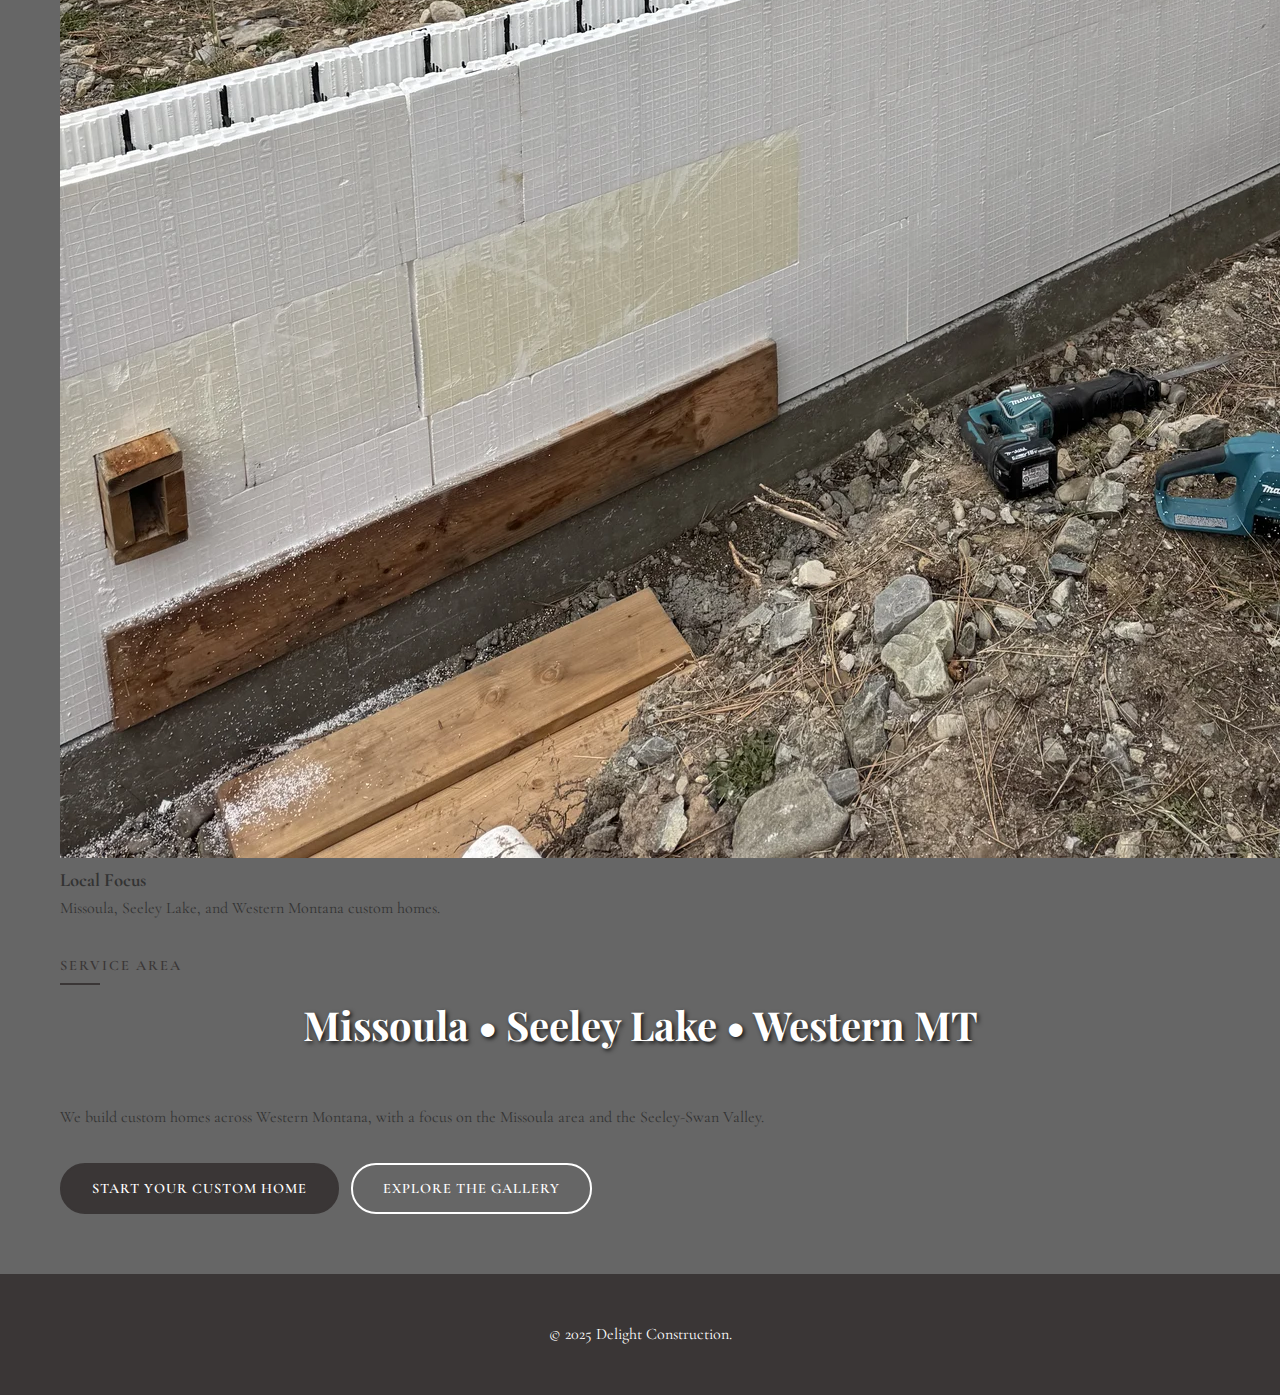
<file: custom-homes.html>
<!DOCTYPE html>
<html lang="en">
<head>
    <meta charset="UTF-8">
    <meta name="viewport" content="width=device-width, initial-scale=1.0">
    <title>Custom Home Builder in Missoula, MT | Delight Construction</title>
    <meta name="description" content="Owner‑operated builder delivering custom homes in Missoula, Seeley Lake and Western MT. Explore our process and request a bid.">
    <link rel="stylesheet" href="styles.css">
    <link href="https://fonts.googleapis.com/css2?family=Playfair+Display:wght@400;500;600;700;800&family=Cormorant+Garamond:wght@300;400;500;600;700&display=swap" rel="stylesheet">
</head>
<body>
    <header class="header">
        <nav class="nav">
            <div class="nav-container">
                <div class="nav-left">
                    <span class="brand-text">Delight Construction</span>
                </div>
                <a class="logo" href="index.html">
                    <img src="images/DelightLogo.png" alt="Delight Construction Logo">
                </a>
                <ul class="nav-menu">
                    <li class="nav-item"><a href="custom-homes.html" class="nav-link">Services</a></li>
                    <li class="nav-item"><a href="about.html" class="nav-link">About</a></li>
                    <li class="nav-item"><a href="index.html#contact" class="nav-link">Contact</a></li>
                </ul>
                <div class="hamburger">
                    <span class="bar"></span>
                    <span class="bar"></span>
                    <span class="bar"></span>
                </div>
            </div>
        </nav>
    </header>

    <section class="hero" style="height:60vh;background-image:linear-gradient(rgba(0,0,0,0.55), rgba(0,0,0,0.55)), url('images/hero-bg-1920.webp');background-position:center;">
        <div class="hero-content">
            <h1 class="hero-title">Custom Home Builder — Missoula & Western MT</h1>
            <p class="hero-subtitle">Thoughtful design, quality craftsmanship, and clear communication from day one.</p>
            <div class="hero-buttons">
                <a href="index.html#contact" class="btn btn-primary">Request a Bid</a>
                <a href="index.html#gallery" class="btn btn-secondary">View Projects</a>
            </div>
        </div>
    </section>

    <section class="services services--plain" style="padding:60px 0;">
        <div class="container">
            <span class="section-subtitle">OUR PROCESS</span>
            <h2 class="section-title">Design → Build → Deliver</h2>
            <div class="services-grid">
                <div class="service">
                    <h3>Design & Pre‑Construction</h3>
                    <p>We align on goals, budget, and schedule. From concept sketches and architectural plans to permitting and selections, we build a clear roadmap before breaking ground.</p>
                </div>
                <div class="service">
                    <h3>Build & Quality Control</h3>
                    <p>Owner‑operated oversight ensures craftsmanship at each milestone. We use Montana‑ready materials and trusted trades to deliver durable performance and refined detail.</p>
                </div>
                <div class="service">
                    <h3>Deliver & Support</h3>
                    <p>We finish with a thorough walk‑through, documentation, and a clean handoff. Post‑move‑in support is part of how we stand behind our work.</p>
                </div>
            </div>

            <div class="why-choose" style="margin-top:2rem;">
                <span class="section-subtitle">WHY CHOOSE US</span>
                <h2 class="section-title">Built Right, Built Local</h2>
                <div class="feature-cards">
                    <article class="feature-card">
                        <div class="feature-image">
                            <img src="images/gallery-2.webp" alt="Licensed and insured builder" loading="lazy">
                        </div>
                        <div class="feature-body">
                            <h3>Licensed & Insured</h3>
                            <p>Peace of mind and compliance from foundation to finish.</p>
                        </div>
                    </article>
                    <article class="feature-card">
                        <div class="feature-image">
                            <img src="images/gallery-3.webp" alt="Owner-operated construction oversight" loading="lazy">
                        </div>
                        <div class="feature-body">
                            <h3>Owner‑Operated Oversight</h3>
                            <p>Hands‑on quality control at each milestone of your build.</p>
                        </div>
                    </article>
                    <article class="feature-card">
                        <div class="feature-image">
                            <img src="images/gallery-4.webp" alt="Transparent bidding and change management" loading="lazy">
                        </div>
                        <div class="feature-body">
                            <h3>Transparent Bids & Changes</h3>
                            <p>Clear estimates, documented changes, and schedule discipline.</p>
                        </div>
                    </article>
                    <article class="feature-card">
                        <div class="feature-image">
                            <img src="images/gallery-5.webp" alt="Serving Missoula, Seeley Lake and Western MT" loading="lazy">
                        </div>
                        <div class="feature-body">
                            <h3>Local Focus</h3>
                            <p>Missoula, Seeley Lake, and Western Montana custom homes.</p>
                        </div>
                    </article>
                </div>
            </div>

            <div style="margin-top:2rem;">
                <span class="section-subtitle">SERVICE AREA</span>
                <h2 class="section-title">Missoula • Seeley Lake • Western MT</h2>
                <p>We build custom homes across Western Montana, with a focus on the Missoula area and the Seeley‑Swan Valley.</p>
            </div>

            <div style="margin-top:2rem;">
                <a href="index.html#contact" class="btn btn-primary">Start Your Custom Home</a>
                <a href="index.html#gallery" class="btn btn-secondary" style="margin-left:0.5rem;">Explore the Gallery</a>
            </div>
        </div>
    </section>

    <footer class="footer">
        <div class="container">
            <p>&copy; 2025 Delight Construction.</p>
        </div>
    </footer>

    <script src="script.js"></script>

    <!-- Service Schema -->
    <script type="application/ld+json">
    {
      "@context": "https://schema.org",
      "@type": "Service",
      "name": "Custom Home Building",
      "serviceType": "Residential Construction",
      "provider": {
        "@type": "LocalBusiness",
        "name": "Delight Construction",
        "areaServed": ["Missoula MT", "Seeley Lake MT", "Western Montana"],
        "telephone": "+1-406-317-3855"
      },
      "areaServed": {
        "@type": "Place",
        "address": {
          "@type": "PostalAddress",
          "addressLocality": "Missoula",
          "addressRegion": "MT",
          "addressCountry": "US"
        }
      },
      "description": "Owner‑operated custom home builder serving Missoula, Seeley Lake and Western Montana with quality craftsmanship and clear communication."
    }
    </script>
</body>
</html>
</file>
<file: styles.css>
/* Reset and Base Styles */
* {
    margin: 0;
    padding: 0;
    box-sizing: border-box;
}

body {
    font-family: 'Cormorant Garamond', serif;
    line-height: 1.6;
    color: #333;
    overflow-x: hidden;
}

.container {
    max-width: 1200px;
    margin: 0 auto;
    padding: 0 20px;
}

/* Header Styles */
.header {
    position: fixed;
    top: 0;
    left: 0;
    width: 100%;
    background: rgba(58, 54, 54, 0.432);
    backdrop-filter: blur(10px);
    z-index: 1000;
    box-shadow: 0 2px 20px rgba(0, 0, 0, 0.1);
    padding: 1rem 0;
}

.nav-container {
    display: flex;
    justify-content: space-between;
    align-items: center;
    max-width: 1200px;
    margin: 0 auto;
    padding: 0 2rem;
    position: relative;
}

.nav-left {
    flex: 1;
    display: flex;
    justify-content: flex-start;
}

.logo {
    position: absolute;
    left: 50%;
    transform: translateX(-50%);
    display: flex;
    align-items: center;
    justify-content: center;
}

.logo img {
    height: 80px;
    width: auto;
}

.brand-text {
    font-family: 'Playfair Display', serif;
    font-size: 1.1rem;
    font-weight: 700;
    color: white;
    text-transform: uppercase;
    letter-spacing: 1px;
}

.nav-menu {
    display: flex;
    list-style: none;
    margin: 0;
    padding: 0;
    gap: 2.5rem;
    flex: 1;
    justify-content: flex-end;
}

.nav-link {
    color: white;
    text-decoration: none;
    font-family: 'Cormorant Garamond', serif;
    font-weight: 600;
    font-size: 1rem;
    text-transform: uppercase;
    letter-spacing: 0.5px;
    transition: all 0.3s ease;
}

.nav-link:hover {
    color: white;
    text-shadow: 0 0 10px rgba(255, 255, 255, 0.8), 0 0 20px rgba(255, 255, 255, 0.6);
}

.hamburger {
    display: none;
    flex-direction: column;
    cursor: pointer;
    z-index: 1001;
    width: 30px;
    height: 24px;
    justify-content: space-between;
    padding: 4px 0;
}

.bar {
    width: 100%;
    height: 2px;
    background-color: white;
    border-radius: 2px;
    transition: all 0.3s ease;
    transform-origin: center;
}

/* Hero Section */
.hero {
    height: 75vh;
    background: linear-gradient(rgba(0, 0, 0, 0.4), rgba(0, 0, 0, 0.4)), url('images/hero-bg-1920.webp');
    background-size: cover;
    background-position: bottom;
    background-attachment: fixed;
    display: flex;
    align-items: center;
    justify-content: center;
    text-align: center;
    color: white;
    padding-top: 100px;
}

.hero-content {
    max-width: 800px;
    padding: 0 20px;
}

.hero-title {
    font-family: 'Playfair Display', serif;
    font-size: 3rem;
    font-weight: 700;
    margin-bottom: 1rem;
    text-shadow: 2px 2px 4px rgba(0, 0, 0, 0.5);
    white-space: nowrap;
    overflow: hidden;
    text-overflow: ellipsis;
    line-height: 55px;

}

.hero-subtitle {
    font-family: 'Cormorant Garamond', serif;
    font-size: 1.25rem;
    margin-bottom: 2rem;
    font-weight: 400;
    text-shadow: 1px 1px 2px rgba(0, 0, 0, 0.5);
}

.hero-buttons {
    display: flex;
    gap: 1rem;
    justify-content: center;
    flex-wrap: wrap;
}

/* Button Styles */
.btn {
    display: inline-block;
    padding: 12px 30px;
    background-color: #3a3636;
    color: white;
    text-decoration: none;
    border-radius: 25px;
    font-family: 'Cormorant Garamond', serif;
    font-size: 0.9rem;
    font-weight: 600;
    text-transform: uppercase;
    letter-spacing: 1px;
    transition: all 0.3s ease;
    border: 2px solid #3a3636;
    cursor: pointer;
}

.btn:hover {
    background-color: transparent;
    color: #3a3636;
    transform: translateY(-2px);
    box-shadow: 0 5px 15px rgba(0, 0, 0, 0.2);
}

.btn-primary {
    background-color: #3a3636;
    border-color: #3a3636;
    color: white;
}

.btn-primary:hover {
    background-color: transparent;
    color: #3a3636;
}

.btn-secondary {
    background-color: transparent;
    color: white;
    border-color: white;
}

.btn-secondary:hover {
    background-color: white;
    color: #333;
    transform: translateY(-2px);
    box-shadow: 0 5px 15px rgba(255, 255, 255, 0.3);
}

/* Section Styles */
section {
    padding: 80px 0;
}

/* Gallery Section */
.gallery {
    background-color: #f7f7f7;
}

.gallery-grid {
    display: grid;
    grid-template-columns: repeat(2, 1fr);
    gap: 2rem;
}

.gallery-item {
    overflow: hidden;
    border-radius: 8px;
    box-shadow: 0 10px 25px rgba(0, 0, 0, 0.1);
    position: relative;
    margin: 0;
    aspect-ratio: 1 / 1; /* ensures square cards for a clean 2x2 */
}

.gallery-item img {
    width: 100%;
    height: 100%;
    object-fit: cover;
    transition: transform 0.3s ease;
    display: block;
}

.gallery-item:hover img {
    transform: scale(1.05);
}

@media (max-width: 992px) {
    .gallery-grid {
        grid-template-columns: repeat(2, 1fr);
    }
    .gallery-item {
        aspect-ratio: 4 / 3; /* slightly shorter tiles on tablets */
    }
}

@media (max-width: 600px) {
    .gallery-grid {
        grid-template-columns: 1fr;
        gap: 0.75rem;
    }
    .gallery {
        padding: 40px 0; /* reduce vertical spacing on mobile */
    }
    .gallery-item {
        aspect-ratio: 3 / 2; /* shorter tiles to avoid huge height */
    }
}

.section-title {
    font-family: 'Playfair Display', serif;
    font-size: 2.5rem;
    font-weight: 700;
    text-align: center;
    margin-bottom: 3rem;
    color: #333;
}

/* Services Section */
 .services {
     background-image: url('images/services-bg-1920.webp');
     background-size: cover;
     background-position: center;
     background-attachment: fixed;
     position: relative;
     padding: 100px 0;
}

.services::before {
    content: '';
    position: absolute;
    top: 0;
    left: 0;
    right: 0;
    bottom: 0;
    background-color: rgba(0, 0, 0, 0.6);
    z-index: 1;
}

.services .section-title {
    color: white;
    text-shadow: 2px 2px 4px rgba(0, 0, 0, 0.8);
}

.services .container {
    position: relative;
    z-index: 2;
}

.services-grid {
    display: grid;
    grid-template-columns: repeat(3, 1fr);
    gap: 3rem;
    margin-top: 2rem;
}

.service-card {
    background: white;
    padding: 3rem 2.5rem;
    border-radius: 0;
    text-align: left;
    box-shadow: 0 5px 20px rgba(0, 0, 0, 0.1);
    transition: transform 0.3s ease, box-shadow 0.3s ease;
    border-top: 4px solid #333;
    display: flex;
    flex-direction: column;
    min-height: 400px;
}

.service-card:hover {
    transform: translateY(-5px);
    box-shadow: 0 15px 40px rgba(0, 0, 0, 0.15);
}

.service-header {
    margin-bottom: 2rem;
}

.service-content {
    flex-grow: 1;
    display: flex;
    flex-direction: column;
    justify-content: flex-start;
}

.service-subtitle {
    font-family: 'Cormorant Garamond', serif;
    font-size: 0.9rem;
    color: #666;
    text-transform: uppercase;
    letter-spacing: 1px;
    font-weight: 400;
    display: block;
    margin-bottom: 0.5rem;
}

.service-card h3 {
    font-family: 'Playfair Display', serif;
    font-size: 1.8rem;
    font-weight: 700;
    margin-bottom: 1.5rem;
    color: #333;
    text-transform: uppercase;
    letter-spacing: 1px;
}

.service-card p {
    font-family: 'Cormorant Garamond', serif;
    color: #666;
    line-height: 1.7;
    font-size: 1.1rem;
    margin-bottom: 1.5rem;
}

.service-card .btn {
    margin-top: auto;
    align-self: flex-start;
}

.service-card p:last-of-type {
    margin-bottom: 2rem;
}

/* About Section */
.about {
    background-color: white;
    padding: 100px 0;
}

.about-content {
    display: grid;
    grid-template-columns: 1fr 1fr;
    gap: 4rem;
    align-items: center;
    max-width: 1200px;
    margin: 0 auto;
}

.about-text {
    text-align: left;
}

.section-subtitle {
    font-family: 'Cormorant Garamond', serif;
    font-size: 0.9rem;
    color: #3a3636;
    text-transform: uppercase;
    letter-spacing: 2px;
    font-weight: 600;
    display: block;
    margin-bottom: 1rem;
    position: relative;
}

.section-subtitle::after {
    content: '';
    position: absolute;
    left: 0;
    bottom: -0.5rem;
    width: 40px;
    height: 2px;
    background-color: #3a3636;
}

.about-text .section-title {
    font-family: 'Playfair Display', serif;
    font-size: 2.5rem;
    font-weight: 700;
    color: #333;
    margin-bottom: 2rem;
    line-height: 1.2;
    text-align: left;
}

.about-text p {
    font-family: 'Cormorant Garamond', serif;
    font-size: 1.1rem;
    margin-bottom: 1.5rem;
    color: #666;
    line-height: 1.8;
}

.about-text .btn {
    margin-top: 1rem;
}

.about-image {
    position: relative;
    overflow: hidden;
    border-radius: 8px;
    box-shadow: 0 20px 40px rgba(0, 0, 0, 0.1);
}

.about-image img {
    width: 100%;
    height: 400px;
    object-fit: fill;
    transition: transform 0.3s ease;
    transform: scale(1.05);
}

.about-image:hover img {
    transform: scale(1.05);
}

.about-stats {
    display: grid;
    grid-template-columns: repeat(auto-fit, minmax(150px, 1fr));
    gap: 2rem;
    margin-top: 3rem;
}

.stat {
    text-align: center;
}

.stat h3 {
    font-size: 2.5rem;
    font-weight: 700;
    color: #007bff;
    margin-bottom: 0.5rem;
}

.stat p {
    font-weight: 500;
    color: #666;
}

/* Contact Section */
.contact {
    background-color: #f8f9fa;
}

.contact-content {
    display: grid;
    grid-template-columns: 1fr 1fr;
    gap: 4rem;
    margin-top: 2rem;
    
}

.contact-info h3 {
    font-size: 1.5rem;
    margin-bottom: 1rem;
    color: #333;
}

.contact-info p {
    color: #666;
    margin-bottom: 2rem;
    line-height: 1.6;
}

.contact-details {
    display: flex;
    flex-direction: column;
    gap: 1rem;
}

.contact-item {
    display: flex;
    align-items: center;
    gap: 0.5rem;
}

.contact-item strong {
    min-width: 100px;
    color: #333;
}

/* Contact Form Styles */
.contact-form {
    width: 100%;
    margin: 0 auto;
}

.form-group {
    margin-bottom: 1.5rem;
}

.form-group label {
    display: block;
    margin-bottom: 0.5rem;
    font-family: 'Cormorant Garamond', serif;
    font-weight: 600;
    color: #333;
}

.form-group input,
.form-group textarea {
    width: 100%;
    padding: 12px;
    border: 2px solid #ddd;
    border-radius: 5px;
    font-family: 'Cormorant Garamond', serif;
    font-size: 1rem;
    transition: border-color 0.3s ease;
}

.form-group input:focus,
.form-group textarea:focus {
    outline: none;
    border-color: #3a3636;
}

.form-group textarea {
    height: 120px;
    resize: vertical;
}

/* Footer */
.footer {
    background-color: #3a3636;
    color: white;
    text-align: center;
    padding: 3rem 0;
}

.footer-content {
    display: grid;
    grid-template-columns: repeat(auto-fit, minmax(250px, 1fr));
    gap: 2rem;
    margin-bottom: 2rem;
}

.footer-section h3 {
    font-family: 'Playfair Display', serif;
    font-size: 1.5rem;
    margin-bottom: 1rem;
    color: white;
}

.footer-section p,
.footer-section a {
    font-family: 'Cormorant Garamond', serif;
    color: #ccc;
    text-decoration: none;
    line-height: 1.6;
}

.footer-section a:hover {
    color: white;
}

.footer-bottom {
    border-top: 1px solid #555;
    padding-top: 2rem;
    font-family: 'Cormorant Garamond', serif;
    color: #ccc;
}

/* Responsive Design */
@media (max-width: 768px) {
    .header {
        padding: 0.5rem 0;
    }

    .nav-container {
        padding: 0 1rem;
    }

    .nav-left {
        display: none;
    }

    .logo {
        position: static;
        transform: none;
        left: auto;
    }

    .logo img {
        height: 50px;
    }

    .brand-text {
        font-size: 1rem;
    }

    .nav-menu {
        gap: 1.5rem;
        position: fixed;
        top: 0;
        left: -100%;
        width: 100%;
        height: 100vh;
        background-color: rgba(0, 0, 0, 0.76);
        flex-direction: column;
        justify-content: center;
        align-items: center;
        padding-top: 0;
        transition: left 0.3s ease;
        box-shadow: 0 2px 10px rgba(0, 0, 0, 0.1);
        z-index: 1000;
    }

    .nav-menu.active {
        left: 0;
    }

    .nav-menu li {
        margin: 2rem 0;
    }

    .nav-link {
        font-size: 1.5rem;
        color: white;
    }

    .hamburger {
        display: flex;
        position: relative;
        z-index: 1001;
    }

    .hamburger.active .bar:nth-child(1) {
        transform: rotate(45deg);
        position: relative;
        top: 9px;
    }

    .hamburger.active .bar:nth-child(2) {
        opacity: 0;
        transform: scale(0);
    }

    .hamburger.active .bar:nth-child(3) {
        transform: rotate(-45deg);
        position: relative;
        top: -6px;
    }

    .hero {
        padding-top: 80px;
    }

    .hero-content {
        text-align: left;
    }

    .hero-title {
        font-size: 2rem;
        white-space: normal;
        line-height: 38px;

    }

    .hero-subtitle {
        font-size: 1.1rem;
    }

    .hero-buttons {
        flex-direction: column;
        align-items: flex-start;
    }

    .section-title {
        font-size: 2rem;
    }

    .services-grid {
        grid-template-columns: 1fr;
        gap: 2rem;
    }

    .about-content {
        grid-template-columns: 1fr;
        gap: 2rem;
        text-align: center;
    }

    .about-text {
        text-align: center;
    }

    .about-text .section-title {
        font-size: 2rem;
    }

    .about-image {
        order: -1;
    }

    .service-card {
        padding: 2rem 1.5rem;
    }

    .service-card h3 {
        font-size: 1.5rem;
    }

    .contact-content {
        grid-template-columns: 1fr;
        gap: 2rem;
    }

    .about-stats {
        grid-template-columns: repeat(auto-fit, minmax(120px, 1fr));
    }
}

@media (max-width: 480px) {
    .hero {
        background-attachment: scroll;
    }

    .hero-title {
        font-size: 2rem;
    }

    .container {
        padding: 0 15px;
    }

    .service-card {
        padding: 1.5rem;
    }

    section {
        padding: 60px 0;
    }
}

/* Smooth Scrolling */
html {
    scroll-behavior: smooth;
}

/* Loading Animation */
@keyframes fadeInUp {
    from {
        opacity: 0;
        transform: translateY(30px);
    }
    to {
        opacity: 1;
        transform: translateY(0);
    }
}

.service-card,
.about-content,
.contact-content {
    animation: fadeInUp 0.6s ease-out;
}
</file>
